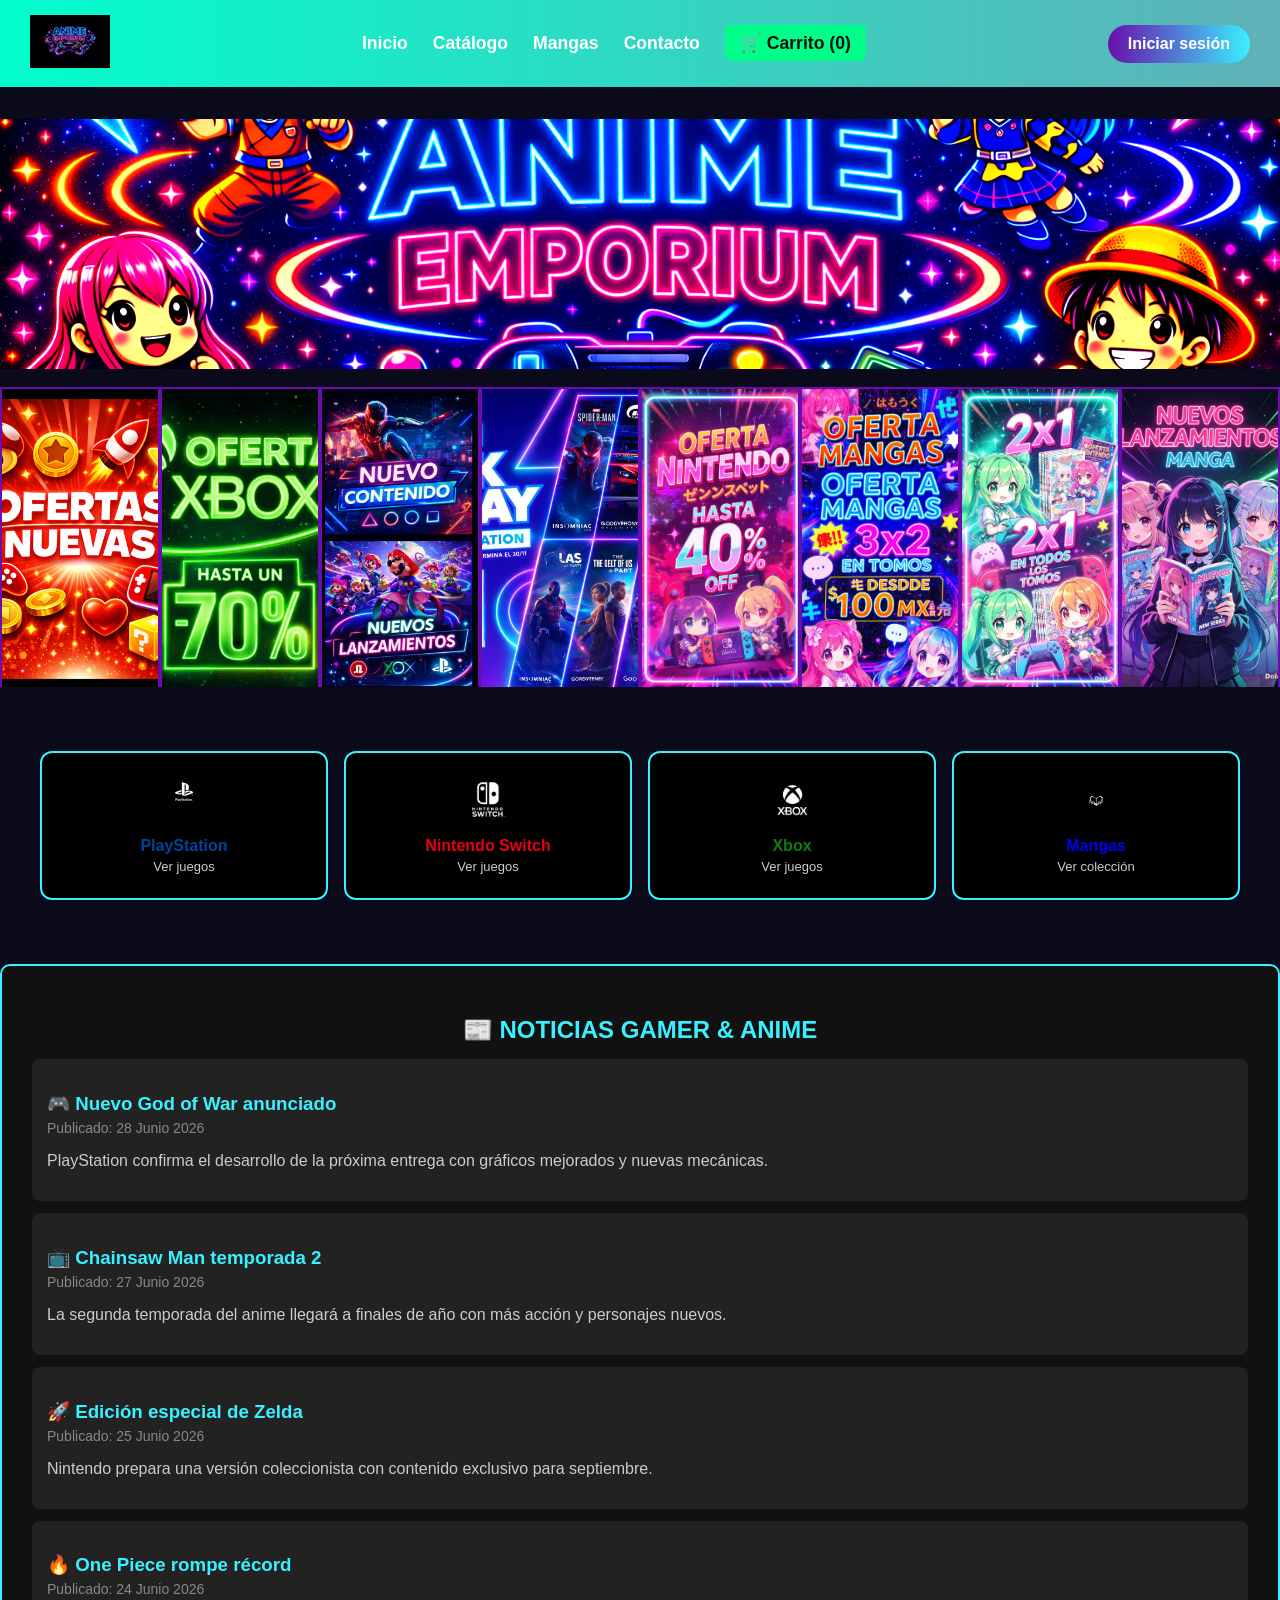
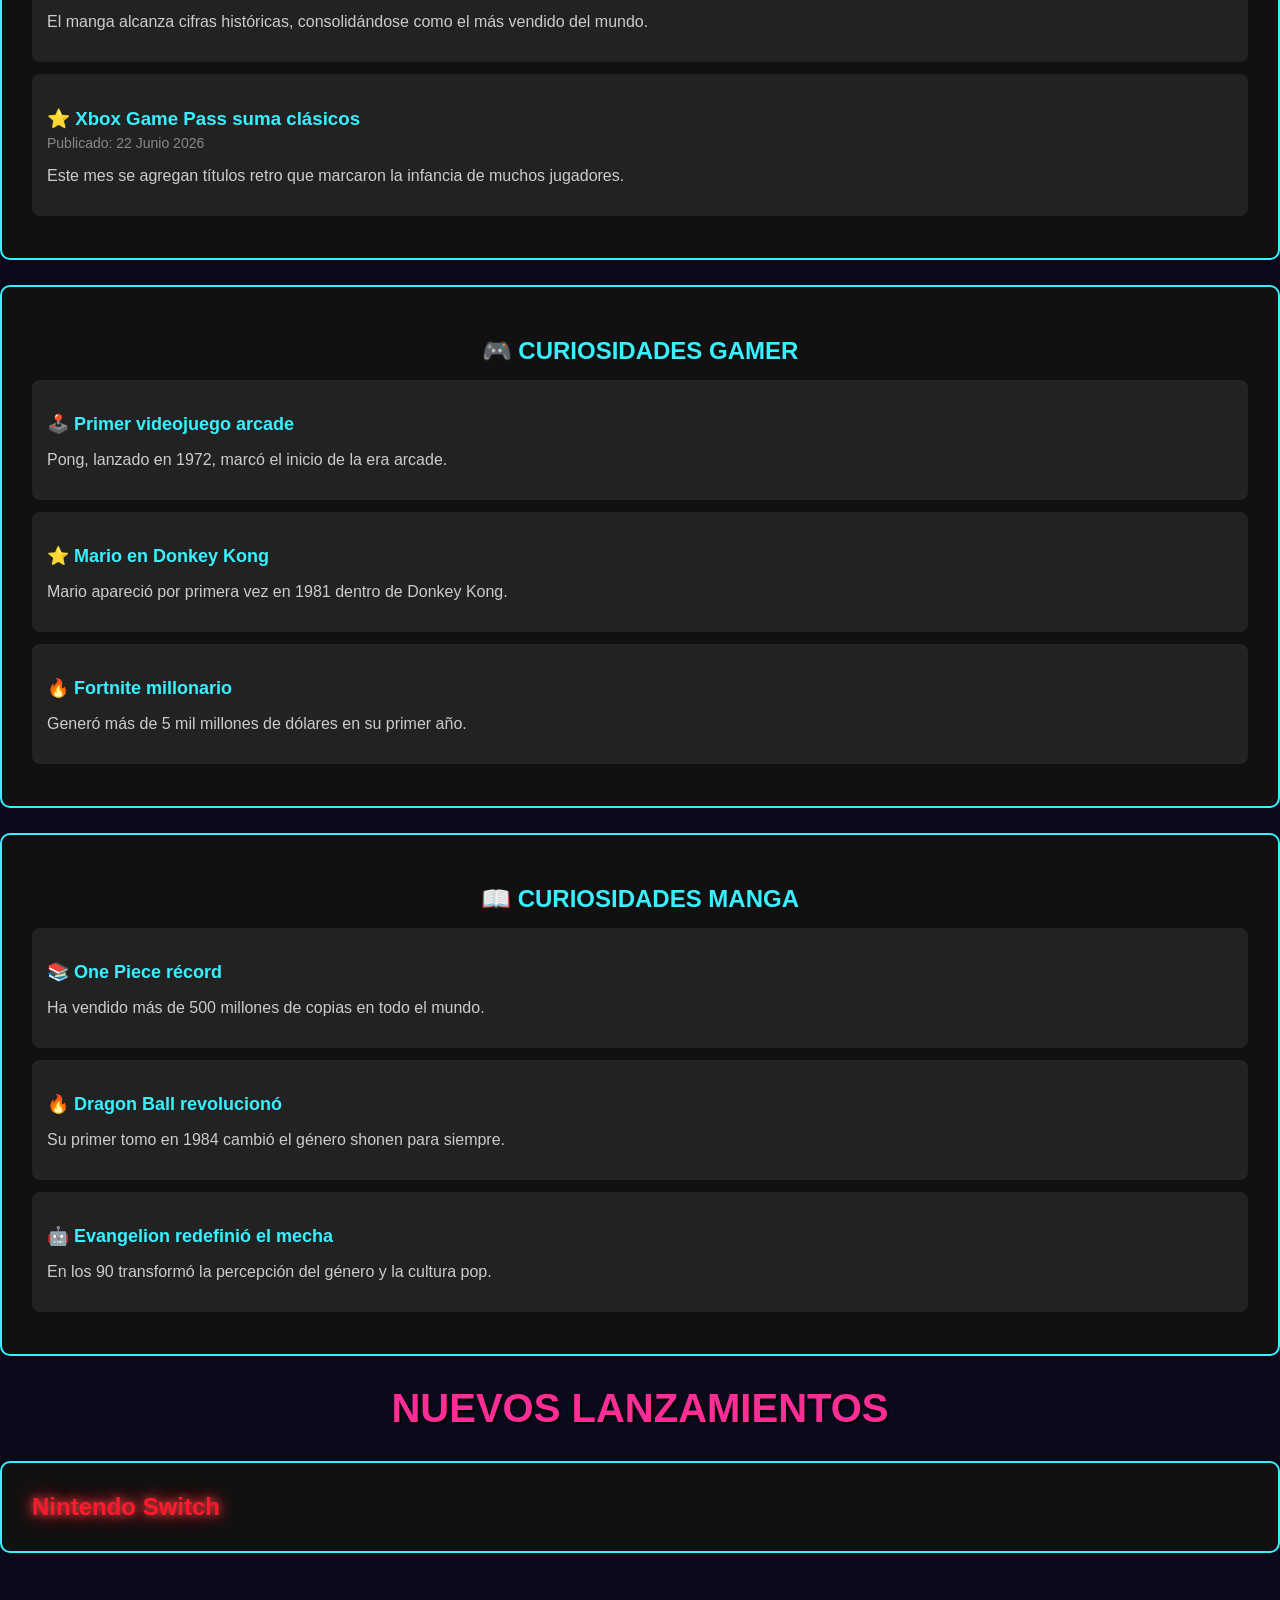
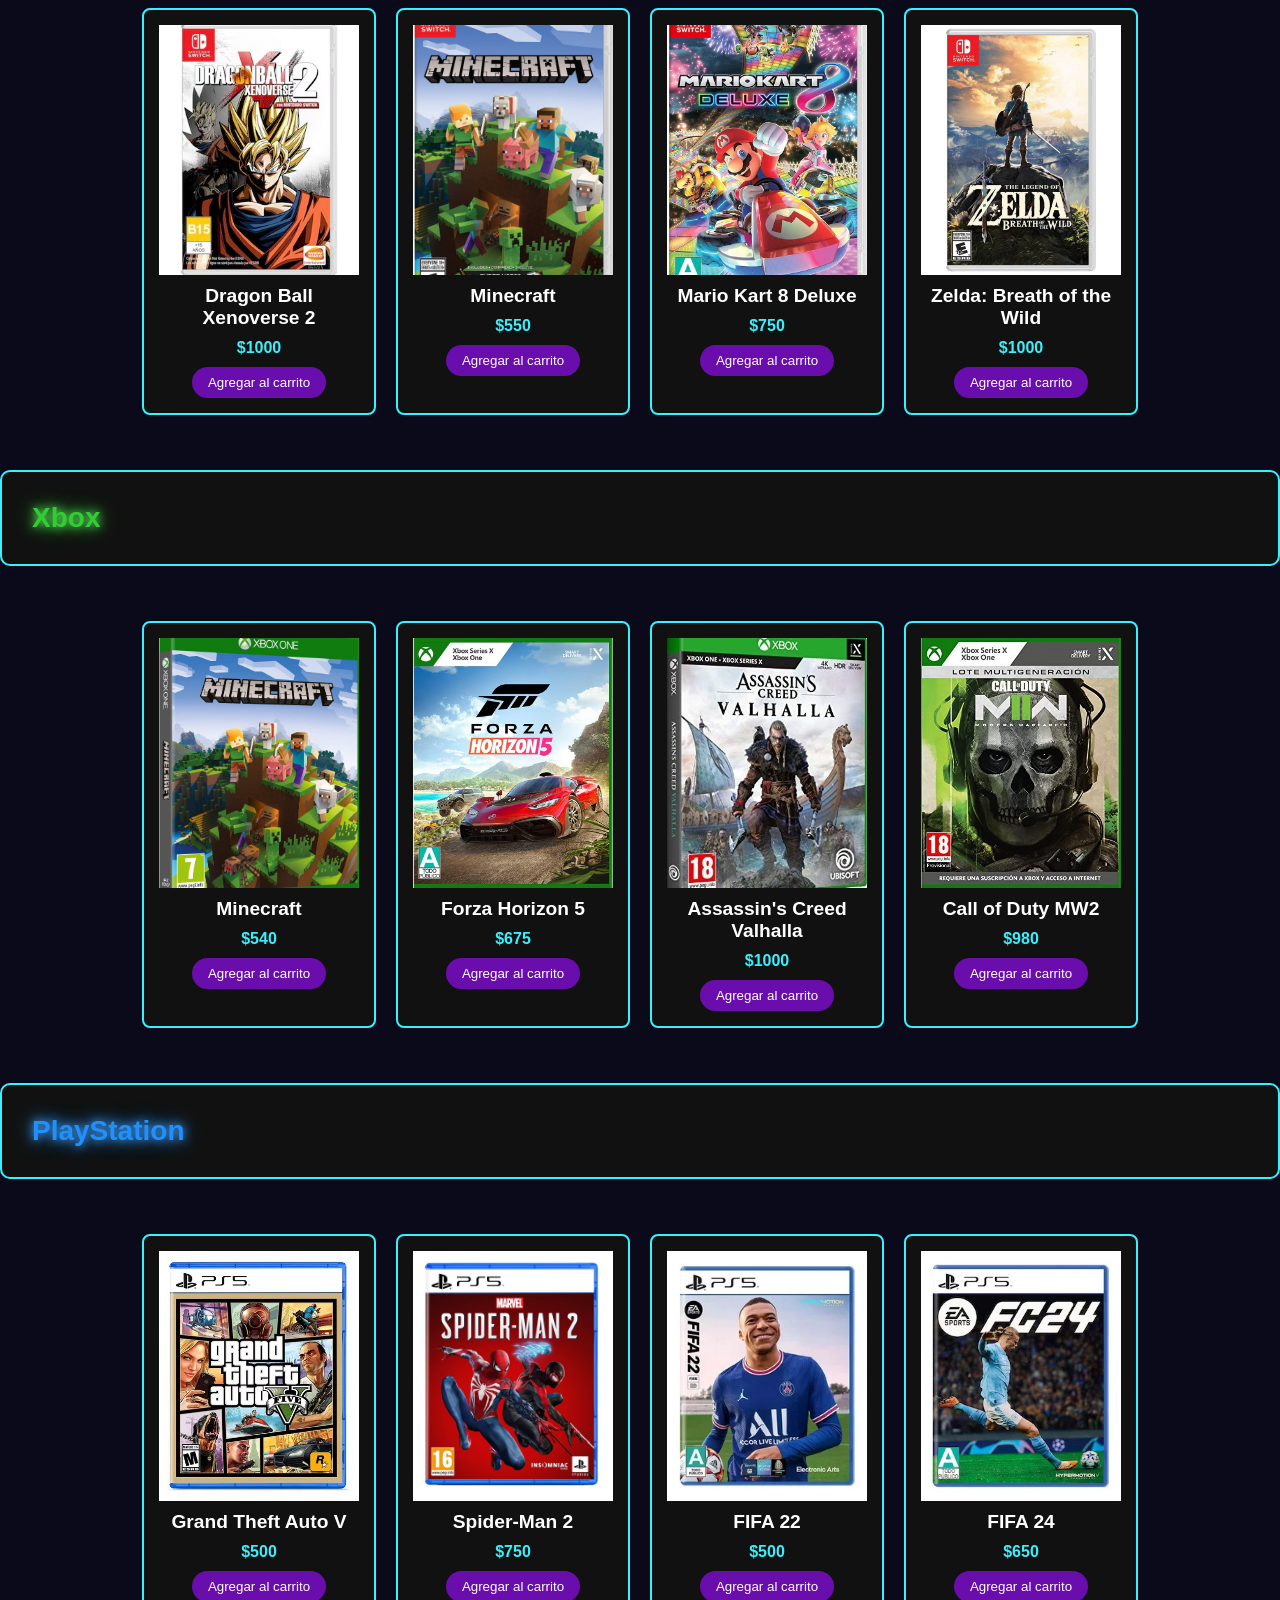
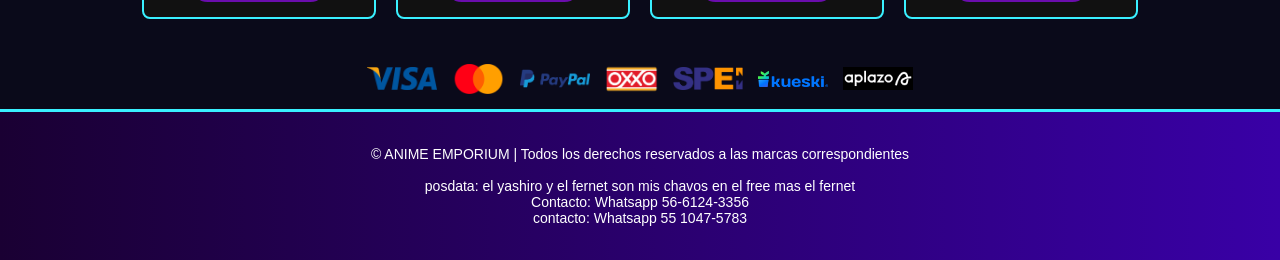
<file: index.html>
<!DOCTYPE html>
<html lang="es">
<head>
  <meta charset="UTF-8">
  <meta name="viewport" content="width=device-width, initial-scale=1.0">
  <LINK rel="icon" href="imagenes/logo.ico" type="image/x-icon">
  <title>Anime Emporium</title>
  <link rel="stylesheet" href="estilos.css">
</head>
<body>
 <nav class="navbar">
  <div class="logo">
      <a href="index.html">
        <img src="imagenes/logo.jpeg" alt="Anime Emporium Logo" class="logo-img">
      </a>
    </div>
  <ul class="nav-links">
    <li><a href="index.html">Inicio</a></li>
    <li><a href="catalogo.html">Catálogo</a></li>
    
    <li><a href="mangas.html">Mangas</a></li>
    <li><a href="contacto.html">Contacto</a></li>
    <li class="carrito">
  <a href="carrito.html">🛒 Carrito (<span id="contador-carrito">0</span>)</a>
</li>
  </ul>
  <a href="#" class="login-btn">Iniciar sesión</a>
</nav>
<!-- Modal de Login -->
<div id="loginModal" class="modal">
  <div class="modal-content">
    <span class="close">&times;</span>
    <h2>Iniciar sesión</h2>
    <form>
      <label for="usuario">Usuario</label>
      <input type="text" id="usuario" placeholder="Ingresa tu usuario">

      <label for="password">Contraseña</label>
      <input type="password" id="password" placeholder="Ingresa tu contraseña">

      <button type="submit">Entrar</button>
    </form>

    <p class="registro-link">
      ¿No tienes cuenta che jodido? <a href="#" id="crearCuenta">Crea una aquí en fa</a>
    </p>
  </div>
</div>

<!-- Modal de Registro -->
<div id="registroModal" class="modal">
  <div class="modal-content">
    <span class="close-reg">&times;</span>
    <h2>Crear cuenta</h2>
    <form>
      <label for="nombre">Nombre</label>
      <input type="text" id="nombre" placeholder="Tu nombre">

      <label for="correo">Correo</label>
      <input type="email" id="correo" placeholder="Tu correo">

      <label for="passwordReg">Contraseña</label>
      <input type="password" id="passwordReg" placeholder="Crea una contraseña">

      <button type="submit">Registrarme</button>
    </form>
  </div>
</div>

  <header>
    <h1 class="titulo"></h1>
  </header>

  <br>

  <section class="galeria">
    <img src="imagenes/oferta4.png" alt="Imagen 1">
    <img src="imagenes/oferta2.png" alt="Imagen 2">
    <img src="imagenes/oferta3.png" alt="Imagen 3">
    <img src="imagenes/oferta1.png" alt="Imagen 4">
    <img src="imagenes/oferta5.jfif" alt="Imagen 5">
    <img src="imagenes/oferta6.jpeg" alt="Imagen 6">
    <img src="imagenes/oferta7.jpeg" alt="Imagen 7">
    <img src="imagenes/oferta8.jpeg" alt="Imagen 8">
  </section>

  
  <div class="drunkers-categories">
    <a href="playstation.html" class="category-item item-ps">
      <div class="category-icon">
        <img src="imagenes/logo_playstation.png" alt="PlayStation" class="brand-logo">
      </div>
      <h3 class="category-title">PlayStation</h3>
      <span class="category-subtitle">Ver juegos</span>
    </a>

    <a href="nintendo.html" class="category-item item-nintendo">
      <div class="category-icon">
        <img src="imagenes/logo_switch.png" alt="Nintendo Switch" class="brand-logo">
      </div>
      <h3 class="category-title">Nintendo Switch</h3>
      <span class="category-subtitle">Ver juegos</span>
    </a>

    
    <a href="xbox.html" class="category-item item-xbox">
      <div class="category-icon">
        <img src="imagenes/logo_xbox.png" alt="Xbox" class="brand-logo">
      </div>
      <h3 class="category-title">Xbox</h3>
      <span class="category-subtitle">Ver juegos</span>
    </a>

    
    <a href="mangas.html" class="category-item item-manga">
      <div class="category-icon">
        <img src="imagenes/logo_mangas.jpeg" alt="Mangas" class="brand-logo">
      </div>
      <h3 class="category-title">Mangas</h3>
      <span class="category-subtitle">Ver colección</span>
    </a>
  </div>
<section id="noticias" class="seccion">
  <h2>📰 Noticias Gamer & Anime</h2>

  <article class="noticia">
    <h3>🎮 Nuevo God of War anunciado</h3>
    <span class="fecha">Publicado: 28 Junio 2026</span>
    <p>PlayStation confirma el desarrollo de la próxima entrega con gráficos mejorados y nuevas mecánicas.</p>
  </article>

  <article class="noticia">
    <h3>📺 Chainsaw Man temporada 2</h3>
    <span class="fecha">Publicado: 27 Junio 2026</span>
    <p>La segunda temporada del anime llegará a finales de año con más acción y personajes nuevos.</p>
  </article>

  <article class="noticia">
    <h3>🚀 Edición especial de Zelda</h3>
    <span class="fecha">Publicado: 25 Junio 2026</span>
    <p>Nintendo prepara una versión coleccionista con contenido exclusivo para septiembre.</p>
  </article>

  <article class="noticia">
    <h3>🔥 One Piece rompe récord</h3>
    <span class="fecha">Publicado: 24 Junio 2026</span>
    <p>El manga alcanza cifras históricas, consolidándose como el más vendido del mundo.</p>
  </article>

  <article class="noticia">
    <h3>⭐ Xbox Game Pass suma clásicos</h3>
    <span class="fecha">Publicado: 22 Junio 2026</span>
    <p>Este mes se agregan títulos retro que marcaron la infancia de muchos jugadores.</p>
  </article>
</section>
<section id="curiosidades-gamer" class="seccion">
  <h2>🎮 Curiosidades Gamer</h2>

  <div class="curiosidad">
    <h3>🕹️ Primer videojuego arcade</h3>
    <p>Pong, lanzado en 1972, marcó el inicio de la era arcade.</p>
  </div>

  <div class="curiosidad">
    <h3>⭐ Mario en Donkey Kong</h3>
    <p>Mario apareció por primera vez en 1981 dentro de Donkey Kong.</p>
  </div>

  <div class="curiosidad">
    <h3>🔥 Fortnite millonario</h3>
    <p>Generó más de 5 mil millones de dólares en su primer año.</p>
  </div>
</section>

<section id="curiosidades-manga" class="seccion">
  <h2>📖 Curiosidades Manga</h2>

  <div class="curiosidad">
    <h3>📚 One Piece récord</h3>
    <p>Ha vendido más de 500 millones de copias en todo el mundo.</p>
  </div>

  <div class="curiosidad">
    <h3>🔥 Dragon Ball revolucionó</h3>
    <p>Su primer tomo en 1984 cambió el género shonen para siempre.</p>
  </div>

  <div class="curiosidad">
    <h3>🤖 Evangelion redefinió el mecha</h3>
    <p>En los 90 transformó la percepción del género y la cultura pop.</p>
  </div>
</section>

  <h1 class="animado">NUEVOS LANZAMIENTOS</h1>
  <section>
  <h2 class="seccion marca-nintendo">Nintendo Switch</h2>
  <div class="catalogo">
    <div class="producto">
      <img src="imagenes/goku.jpeg" alt="Dragon Ball">
      <h3>Dragon Ball Xenoverse 2</h3>
      <p class="precio">$1000</p>
      <button class="btn-carrito">Agregar al carrito</button>
    </div>
    <div class="producto">
      <img src="imagenes/maicra.jpeg" alt="Minecraft">
      <h3>Minecraft</h3>
      <p class="precio">$550</p>
      <button class="btn-carrito">Agregar al carrito</button>
    </div>
    <div class="producto">
      <img src="imagenes/mario kart.jpeg" alt="Mario Kart">
      <h3>Mario Kart 8 Deluxe</h3>
      <p class="precio">$750</p>
      <button class="btn-carrito">Agregar al carrito</button>
    </div>
    <div class="producto">
      <img src="imagenes/zelda.jpeg" alt="Zelda">
      <h3>Zelda: Breath of the Wild</h3>
      <p class="precio">$1000</p>
      <button class="btn-carrito">Agregar al carrito</button>
    </div>
  </div>
</section>
  <section>
  <h2 class="seccion marca-xbox">Xbox</h2>
  <div class="catalogo">
    <div class="producto">
      <img src="imagenes/minecraft.jpg" alt="Minecraft Xbox">
      <h3>Minecraft</h3>
      <p class="precio">$540</p>
      <button class="btn-carrito">Agregar al carrito</button>
    </div>
    <div class="producto">
      <img src="imagenes/forza.jpeg" alt="Forza Horizon">
      <h3>Forza Horizon 5</h3>
      <p class="precio">$675</p>
      <button class="btn-carrito">Agregar al carrito</button>
    </div>
    <div class="producto">
      <img src="imagenes/assasins.jpeg" alt="Assassin's Creed">
      <h3>Assassin's Creed Valhalla</h3>
      <p class="precio">$1000</p>
      <button class="btn-carrito">Agregar al carrito</button>
    </div>
    <div class="producto">
      <img src="imagenes/call.jpeg" alt="Call of Duty">
      <h3>Call of Duty MW2</h3>
      <p class="precio">$980</p>
      <button class="btn-carrito">Agregar al carrito</button>
    </div>
  </div>
</section>
  <section>
  <h2 class="seccion marca-playstation">PlayStation</h2>
  <div class="catalogo">
    <div class="producto">
      <img src="imagenes/gta.jpeg" alt="GTA V">
      <h3>Grand Theft Auto V</h3>
      <p class="precio">$500</p>
      <button class="btn-carrito">Agregar al carrito</button>
    </div>
    <div class="producto">
      <img src="imagenes/spiderman.jpeg" alt="Spiderman">
      <h3>Spider-Man 2</h3>
      <p class="precio">$750</p>
      <button class="btn-carrito">Agregar al carrito</button>
    </div>
    <div class="producto">
      <img src="imagenes/fifa1.jpeg" alt="FIFA 22">
      <h3>FIFA 22</h3>
      <p class="precio">$500</p>
      <button class="btn-carrito">Agregar al carrito</button>
    </div>
    <div class="producto">
      <img src="imagenes/fifa2.jpeg" alt="FIFA 24">
      <h3>FIFA 24</h3>
      <p class="precio">$650</p>
      <button class="btn-carrito">Agregar al carrito</button>
    </div>
  </div>
</section>
<div class="contenedor-pagos">
  <div class="logos-pago">
    <img src="imagenes/visa.png" alt="Visa">
    <img src="imagenes/mastercard.png" alt="Mastercard">
    <img src="imagenes/paypal.png" alt="PayPal">
    <img src="imagenes/oxxo.png" alt="OXXO">
    <img src="imagenes/spei.png" alt="SPEI">
    <img src="imagenes/kueski.png" alt="Kueski">
    <img src="imagenes/aplazo.png" alt="Aplazo">
  </div>
</div>
  <footer class="footer">
    <p>© ANIME EMPORIUM | Todos los derechos reservados a las marcas correspondientes<br><br>
      posdata: el yashiro y el fernet son mis chavos en el free mas el fernet<br>
    Contacto: Whatsapp 56-6124-3356 <br>
  contacto: Whatsapp 55 1047-5783</Wbr></Wbr></p>
  </footer>
  <script src="script.js"></script>
</body>
</html>
</file>
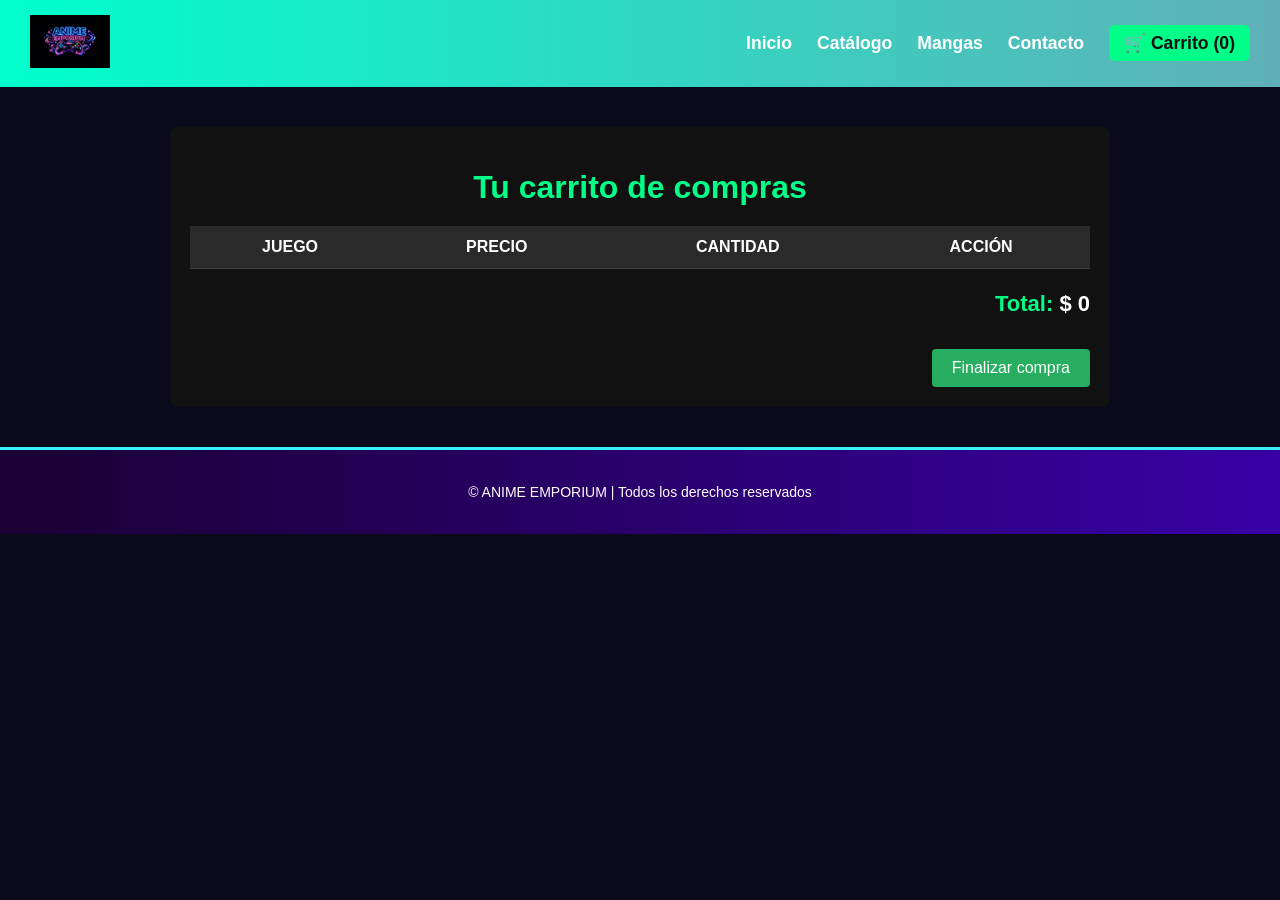
<file: carrito.html>
<!DOCTYPE html>
<html lang="es">
<head>
  <meta charset="UTF-8">
  <title>Anime Emporium - Carrito</title>
  <link rel="stylesheet" href="estilos.css">
  <LINK rel="icon" href="imagenes/logo.ico" type="image/x-icon">
</head>
<body>
    <nav class="navbar">
  <div class="logo">
    <a href="index.html">
      <img src="imagenes/logo.jpeg" alt="Anime Emporium Logo" class="logo-img">
    </a>
  </div>
  <ul class="nav-links">
    <li><a href="index.html">Inicio</a></li>
    <li><a href="catalogo.html">Catálogo</a></li>
    
    <li><a href="mangas.html">Mangas</a></li>
    <li><a href="contacto.html">Contacto</a></li>
    <li class="carrito">
      <a href="carrito.html">🛒 Carrito (<span id="contador-carrito">0</span>)</a>
    </li>
  </ul>
</nav>
 
  <main class="ventana">
    <h1 class="seccion-carrito">Tu carrito de compras</h1>
    <table class="tabla-carrito">
      <thead>
        <tr>
          <th>Juego</th>
          <th>Precio</th>
          <th>Cantidad</th>
          <th>Acción</th>
        </tr>
      </thead>
      <tbody id="lista-carrito">
      </tbody>
    </table>

    <div class="total-carrito">
      <h3>
  <span class="texto-total">Total:</span> 
  <span class="simbolo-pesos">$</span>
  <span id="total">0</span>
      </h3>
      <button class="btn-finalizar">Finalizar compra</button>
    </div>
  </main>

  <footer class="footer">
    <p>© ANIME EMPORIUM | Todos los derechos reservados</p>
  </footer>

  <script src="script.js" defer></script>
</body>
</html>
</file>
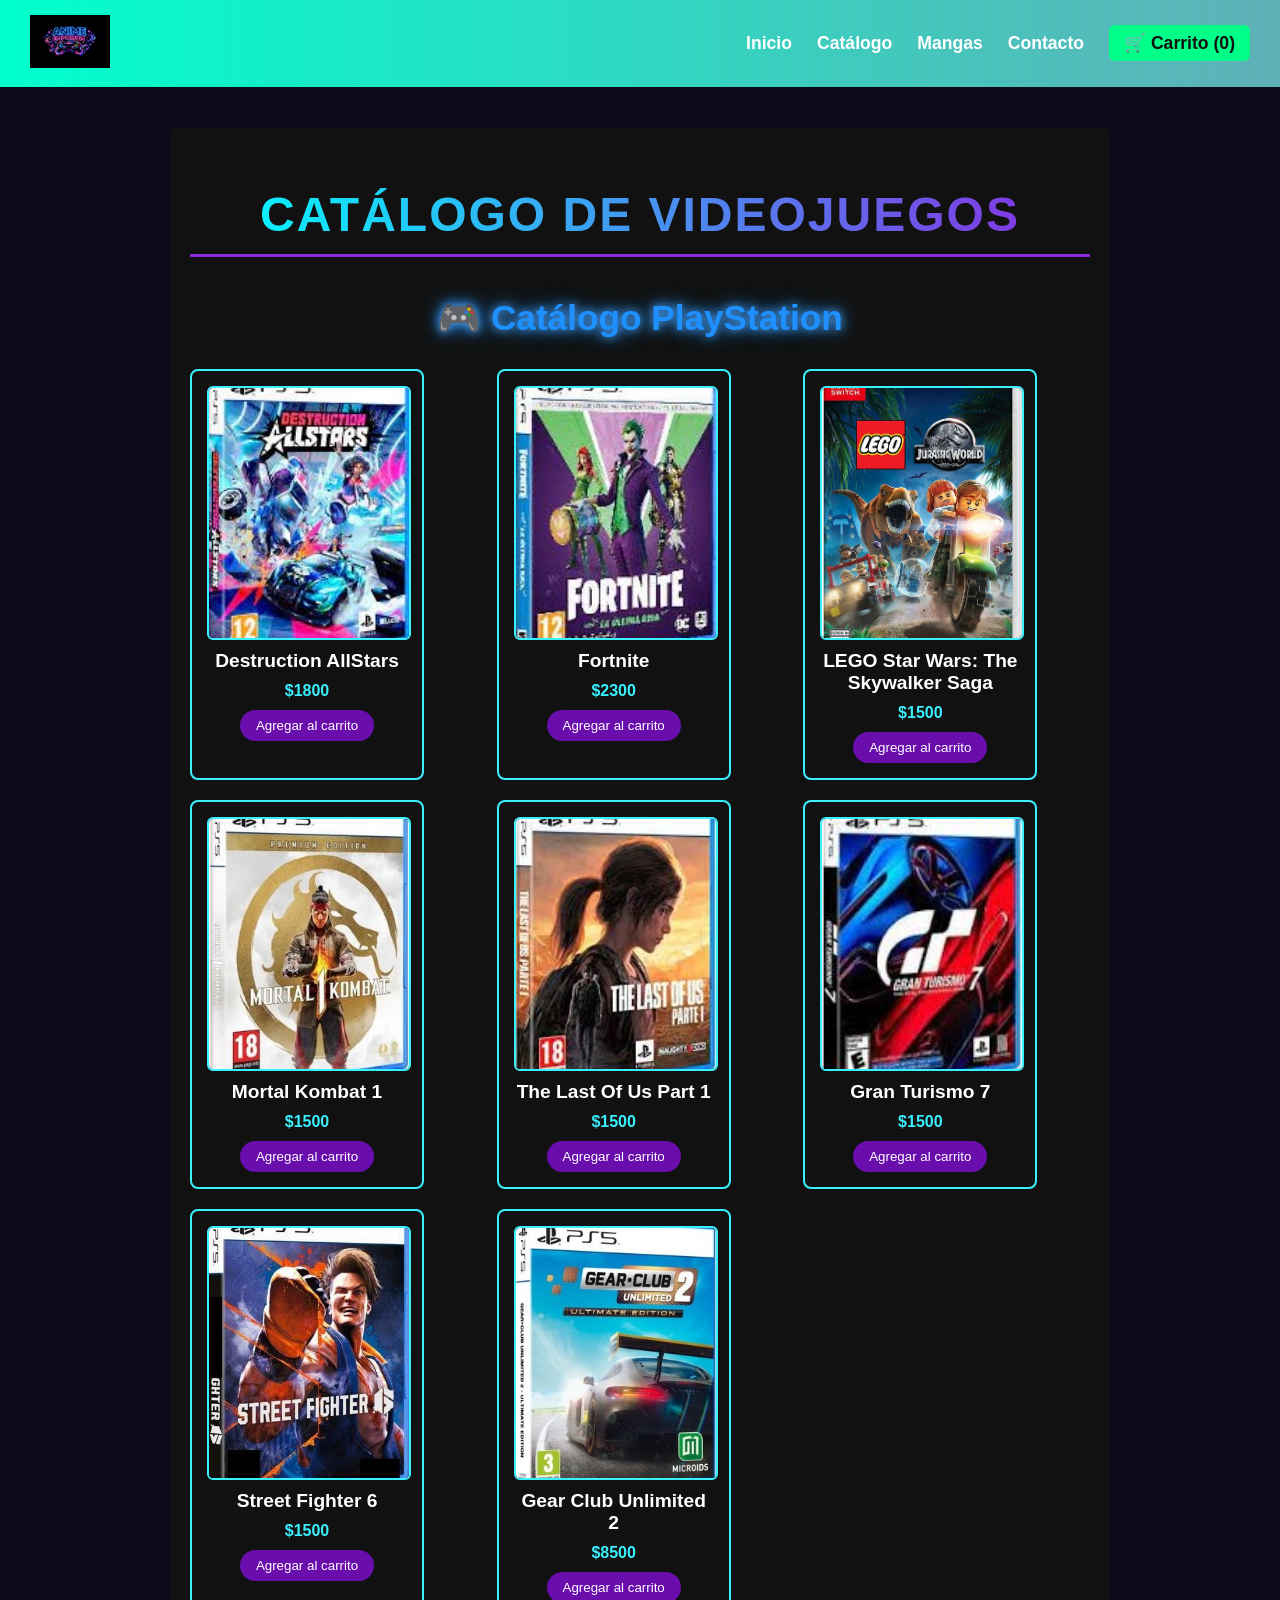
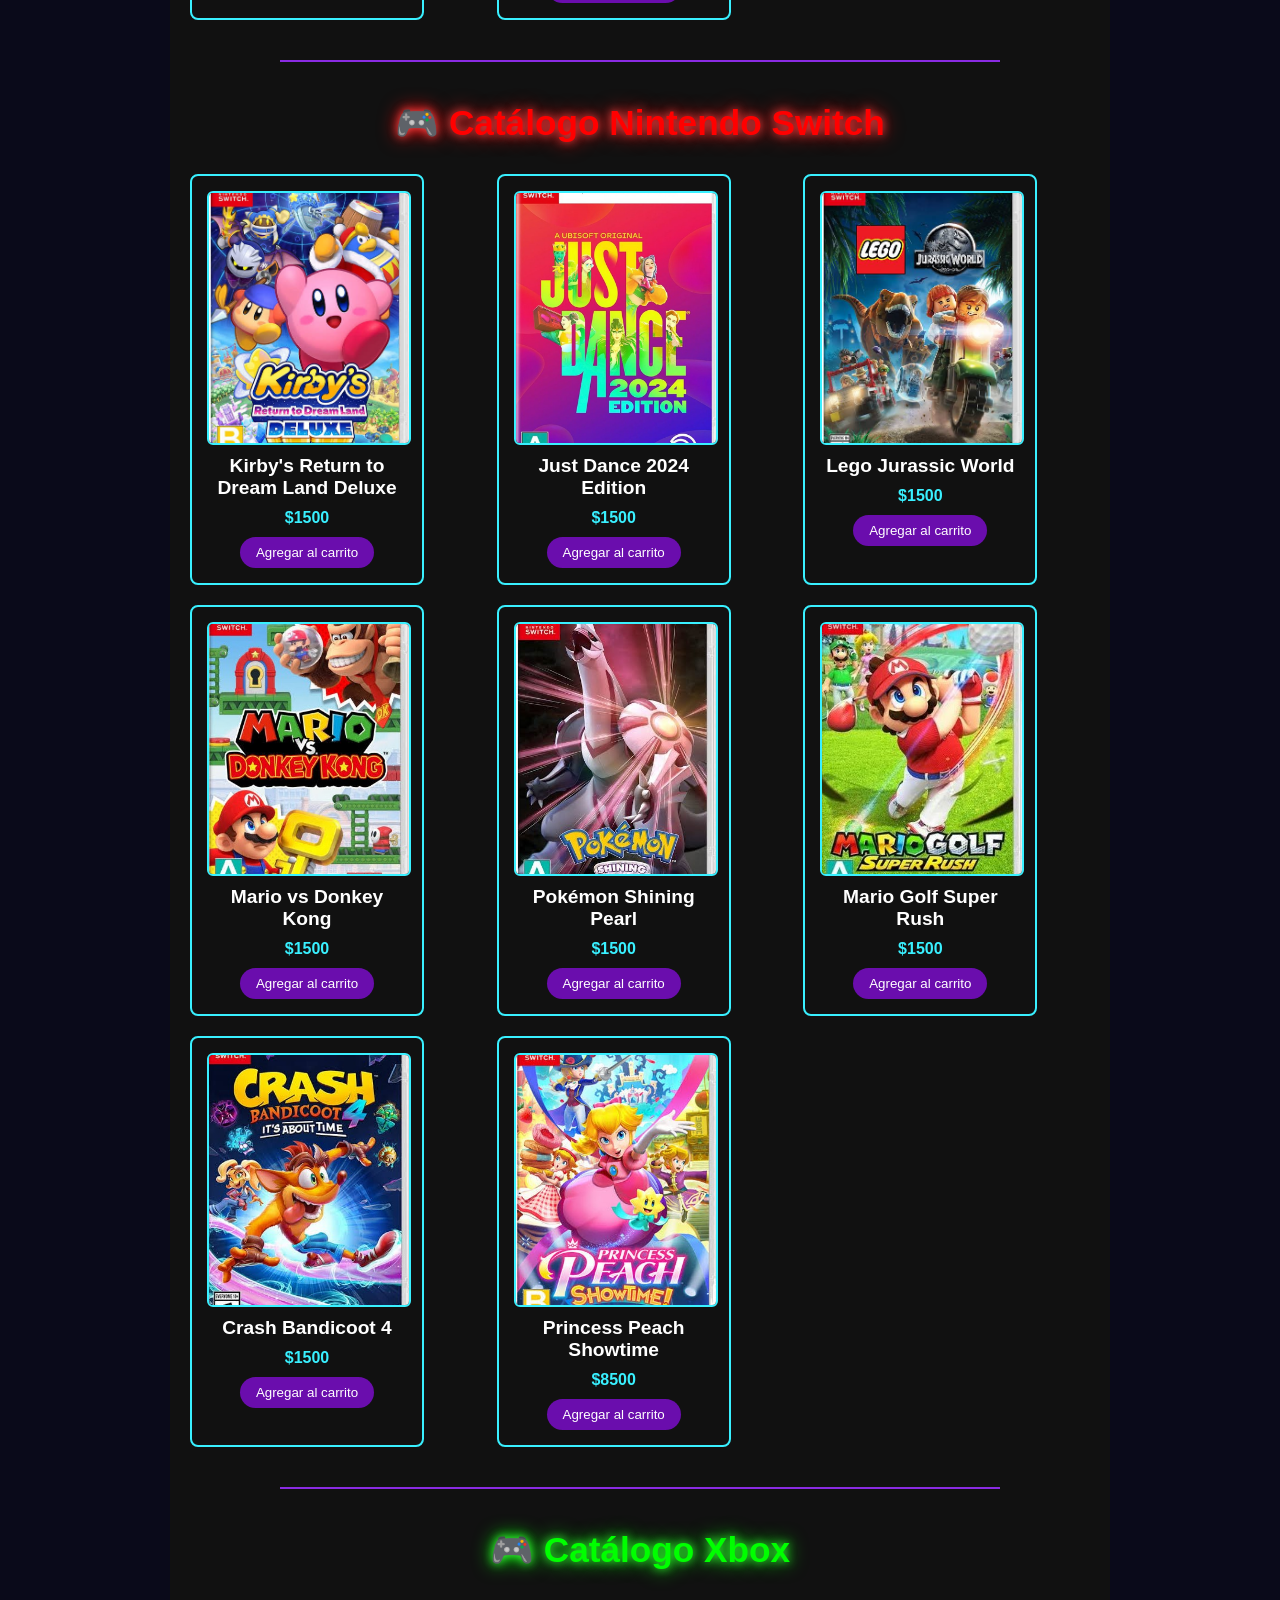
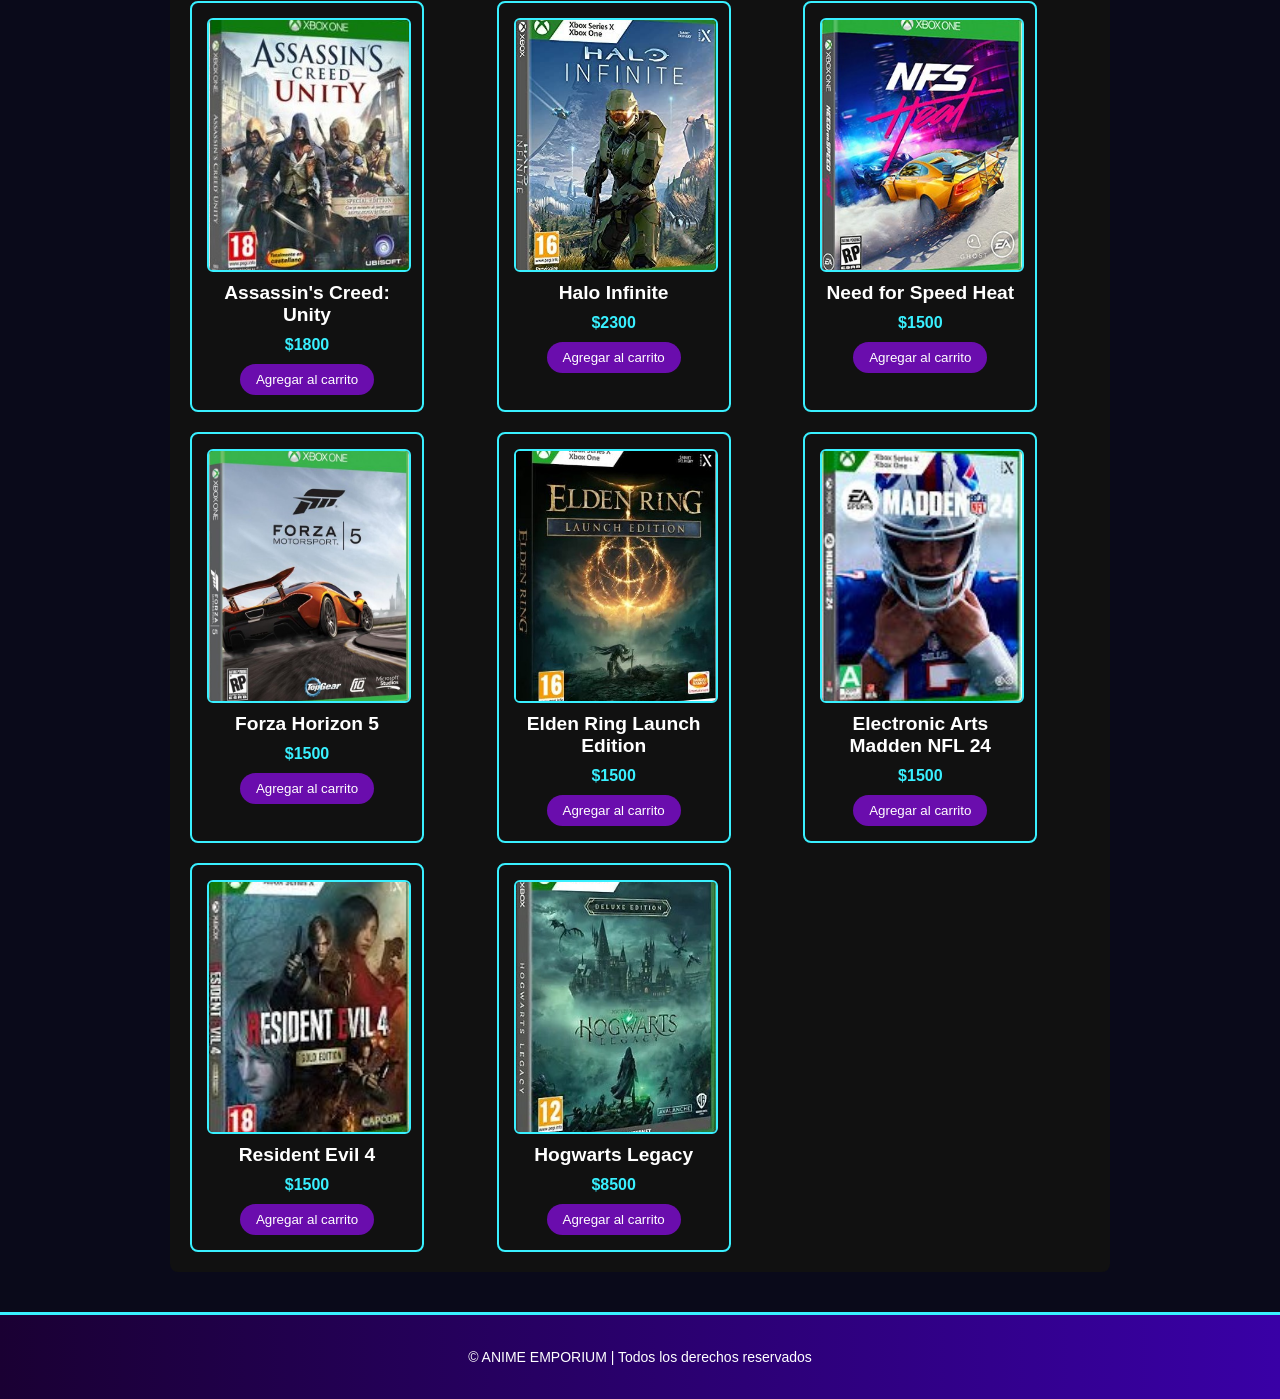
<file: catalogo.html>
<!DOCTYPE html>
<html lang="es">
<head>
  <meta charset="UTF-8">
  <title>Anime Emporium - Catálogo</title>
  <link rel="stylesheet" href="estilos.css">
  <link rel="icon" href="imagenes/logo.jpeg">
</head>
<body>
  <nav class="navbar">
    <div class="logo">
      <a href="index.html">
        <img src="imagenes/logo.jpeg" alt="Anime Emporium Logo" class="logo-img">
      </a>
    </div>
    <ul class="nav-links">
      <li><a href="index.html">Inicio</a></li>
      <li><a href="catalogo.html">Catálogo</a></li>
      
      <li><a href="mangas.html">Mangas</a></li>
      <li><a href="contacto.html">Contacto</a></li>
      <li class="carrito">
        <a href="carrito.html">🛒 Carrito (<span id="contador-carrito">0</span>)</a>
      </li>
    </ul>
  </nav>

  <main class="ventana">
    <h1 class="titulo-catalogo">Catálogo de Videojuegos</h1>
    

    <section class="catalogo-play">
  <h2 class="titulo-playstation">🎮 Catálogo PlayStation</h2>
  <div class="productos">
    <div class="producto">
      <img src="imagenes/alls.jpg" alt="Destruction AllStars" class="producto-img">
      <h3>Destruction AllStars</h3>
      <p class="precio">$1800</p>
      <button class="btn-carrito">Agregar al carrito</button>
    </div>
    <div class="producto">
      <img src="imagenes/fornite.jpg" alt="Fortnite" class="producto-img">
      <h3>Fortnite</h3>
      <p class="precio">$2300</p>
      <button class="btn-carrito">Agregar al carrito</button>
    </div>
    <div class="producto">
      <img src="imagenes/lego.jpeg" alt="LEGO Star Wars" class="producto-img">
      <h3>LEGO Star Wars: The Skywalker Saga</h3>
      <p class="precio">$1500</p>
      <button class="btn-carrito">Agregar al carrito</button>
    </div>
    <div class="producto">
      <img src="imagenes/mortal.jpg" alt="Mortal Kombat 1" class="producto-img">
      <h3>Mortal Kombat 1</h3>
      <p class="precio">$1500</p>
      <button class="btn-carrito">Agregar al carrito</button>
    </div>
    <div class="producto">
      <img src="imagenes/thelast1.jpg" alt="The Last Of Us Part 1" class="producto-img">
      <h3>The Last Of Us Part 1</h3>
      <p class="precio">$1500</p>
      <button class="btn-carrito">Agregar al carrito</button>
    </div>
    <div class="producto">
      <img src="imagenes/gt.jpg" alt="Gran Turismo 7" class="producto-img">
      <h3>Gran Turismo 7</h3>
      <p class="precio">$1500</p>
      <button class="btn-carrito">Agregar al carrito</button>
    </div>
    <div class="producto">
      <img src="imagenes/street.jpg" alt="Street Fighter 6" class="producto-img">
      <h3>Street Fighter 6</h3>
      <p class="precio">$1500</p>
      <button class="btn-carrito">Agregar al carrito</button>
    </div>
    <div class="producto">
      <img src="imagenes/gear.jpg" alt="Gear Club Unlimited 2" class="producto-img">
      <h3>Gear Club Unlimited 2</h3>
      <p class="precio">$8500</p>
      <button class="btn-carrito">Agregar al carrito</button>
    </div>
  </div>
</section>


    <hr class="separador">

    <section class="catalogo-nintendo">
  <h2 class="titulo-nintendo">🎮 Catálogo Nintendo Switch</h2>
  <div class="productos">
    <div class="producto">
      <img src="imagenes/kirbi.jpeg" alt="Kirby's Return to Dream Land Deluxe" class="producto-img">
      <h3>Kirby's Return to Dream Land Deluxe</h3>
      <p class="precio">$1500</p>
      <button class="btn-carrito">Agregar al carrito</button>
    </div>
    <div class="producto">
      <img src="imagenes/justdance.jpeg" alt="Just Dance 2024 Edition" class="producto-img">
      <h3>Just Dance 2024 Edition</h3>
      <p class="precio">$1500</p>
      <button class="btn-carrito">Agregar al carrito</button>
    </div>
    <div class="producto">
      <img src="imagenes/lego.jpeg" alt="Lego Jurassic World" class="producto-img">
      <h3>Lego Jurassic World</h3>
      <p class="precio">$1500</p>
      <button class="btn-carrito">Agregar al carrito</button>
    </div>
    <div class="producto">
      <img src="imagenes/mariodonki.jpeg" alt="Mario vs Donkey Kong" class="producto-img">
      <h3>Mario vs Donkey Kong</h3>
      <p class="precio">$1500</p>
      <button class="btn-carrito">Agregar al carrito</button>
    </div>
    <div class="producto">
      <img src="imagenes/pokemon.jpeg" alt="Pokémon Shining Pearl" class="producto-img">
      <h3>Pokémon Shining Pearl</h3>
      <p class="precio">$1500</p>
      <button class="btn-carrito">Agregar al carrito</button>
    </div>
    <div class="producto">
      <img src="imagenes/mariogolf.jpeg" alt="Mario Golf Super Rush" class="producto-img">
      <h3>Mario Golf Super Rush</h3>
      <p class="precio">$1500</p>
      <button class="btn-carrito">Agregar al carrito</button>
    </div>
    <div class="producto">
      <img src="imagenes/crash.jpeg" alt="Crash Bandicoot 4" class="producto-img">
      <h3>Crash Bandicoot 4</h3>
      <p class="precio">$1500</p>
      <button class="btn-carrito">Agregar al carrito</button>
    </div>
    <div class="producto">
      <img src="imagenes/peach.jpeg" alt="Princess Peach Showtime" class="producto-img">
      <h3>Princess Peach Showtime</h3>
      <p class="precio">$8500</p>
      <button class="btn-carrito">Agregar al carrito</button>
    </div>
  </div>
</section>


    <hr class="separador">

    <section class="catalogo-xbox">
  <h2 class="titulo-xbox">🎮 Catálogo Xbox</h2>
  <div class="productos">
    <div class="producto">
      <img src="imagenes/assassins.jpg" alt="Assassin's Creed Unity" class="producto-img">
      <h3>Assassin's Creed: Unity</h3>
      <p class="precio">$1800</p>
      <button class="btn-carrito">Agregar al carrito</button>
    </div>
    <div class="producto">
      <img src="imagenes/halo.jpg" alt="Halo Infinite" class="producto-img">
      <h3>Halo Infinite</h3>
      <p class="precio">$2300</p>
      <button class="btn-carrito">Agregar al carrito</button>
    </div>
    <div class="producto">
      <img src="imagenes/nfs.jpg" alt="Need for Speed Heat" class="producto-img">
      <h3>Need for Speed Heat</h3>
      <p class="precio">$1500</p>
      <button class="btn-carrito">Agregar al carrito</button>
    </div>
    <div class="producto">
      <img src="imagenes/forza 5.jpg" alt="Forza Horizon 5" class="producto-img">
      <h3>Forza Horizon 5</h3>
      <p class="precio">$1500</p>
      <button class="btn-carrito">Agregar al carrito</button>
    </div>
    <div class="producto">
      <img src="imagenes/elden.jpg" alt="Elden Ring Launch Edition" class="producto-img">
      <h3>Elden Ring Launch Edition</h3>
      <p class="precio">$1500</p>
      <button class="btn-carrito">Agregar al carrito</button>
    </div>
    <div class="producto">
      <img src="imagenes/madden.jpeg" alt="Madden NFL 24" class="producto-img">
      <h3>Electronic Arts Madden NFL 24</h3>
      <p class="precio">$1500</p>
      <button class="btn-carrito">Agregar al carrito</button>
    </div>
    <div class="producto">
      <img src="imagenes/resident.jpeg" alt="Resident Evil 4" class="producto-img">
      <h3>Resident Evil 4</h3>
      <p class="precio">$1500</p>
      <button class="btn-carrito">Agregar al carrito</button>
    </div>
    <div class="producto">
      <img src="imagenes/howards.jpg" alt="Hogwarts Legacy" class="producto-img">
      <h3>Hogwarts Legacy</h3>
      <p class="precio">$8500</p>
      <button class="btn-carrito">Agregar al carrito</button>
    </div>
  </div>
</section>

  </main>

  <footer class="footer">
    <p>© ANIME EMPORIUM | Todos los derechos reservados</p>
  </footer>

  <script src="script.js" defer></script>
</body>
</html>
</file>
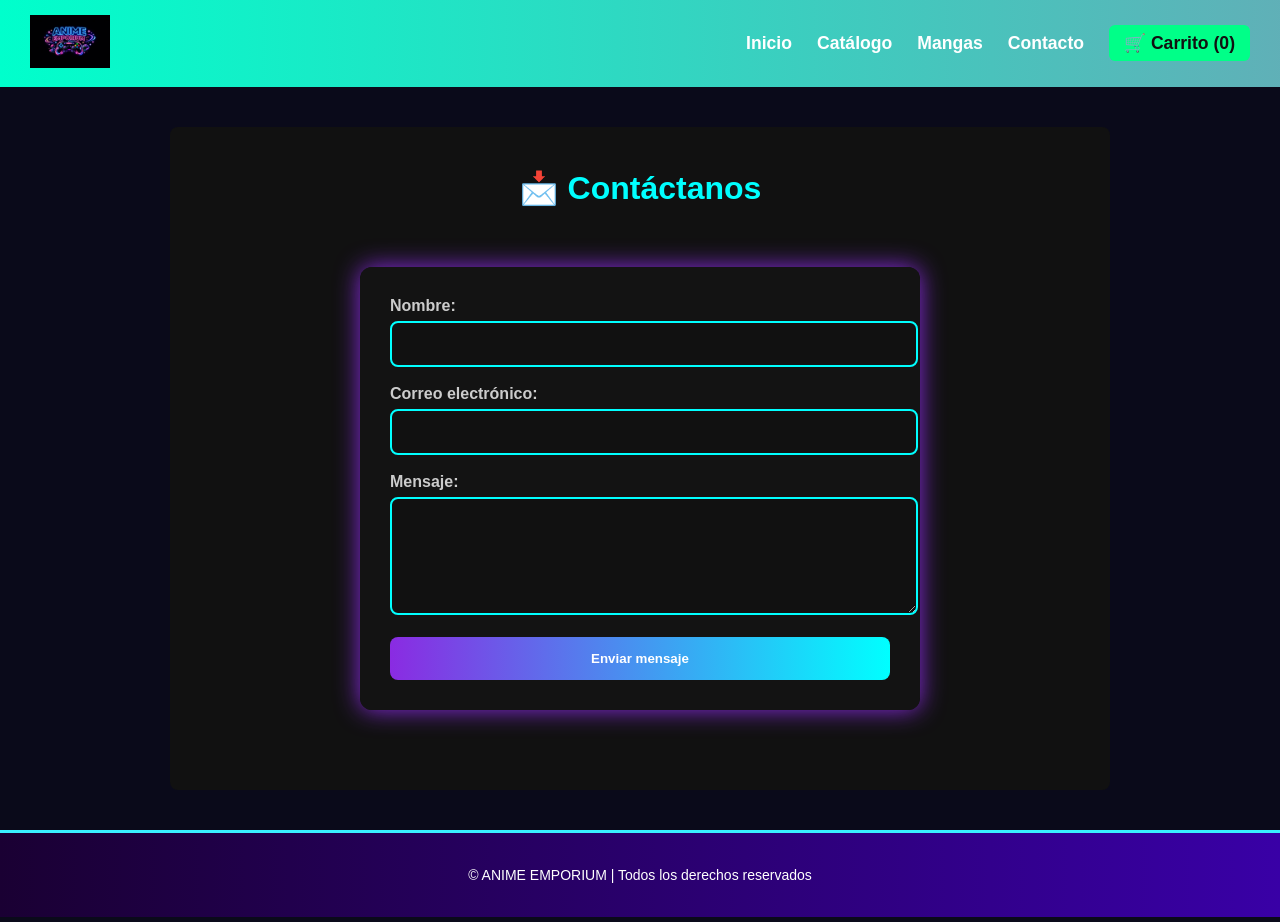
<file: contacto.html>
<!DOCTYPE html>
<html lang="es">
<head>
  <meta charset="UTF-8">
  <title>Anime Emporium - Contacto</title>
  <link rel="stylesheet" href="estilos.css">
  <link rel="icon" href="imagenes/logo.jpeg">
</head>
<body>
  <nav class="navbar">
    <div class="logo">
      <a href="index.html">
        <img src="imagenes/logo.jpeg" alt="Anime Emporium Logo" class="logo-img">
      </a>
    </div>
    <ul class="nav-links">
      <li><a href="index.html">Inicio</a></li>
      <li><a href="catalogo.html">Catálogo</a></li>
      <li><a href="mangas.html">Mangas</a></li>
      <li><a href="contacto.html" class="active">Contacto</a></li>
      <li class="carrito">
        <a href="carrito.html">🛒 Carrito (<span id="contador-carrito">0</span>)</a>
      </li>
    </ul>
  </nav>

  <main class="ventana">
    <h1 class="titulo-contacto">📩 Contáctanos</h1>
    <section class="formulario-contacto">
      <form action="#" method="post">
        <label for="nombre">Nombre:</label>
        <input type="text" id="nombre" name="nombre" required>

        <label for="correo">Correo electrónico:</label>
        <input type="email" id="correo" name="correo" required>

        <label for="mensaje">Mensaje:</label>
        <textarea id="mensaje" name="mensaje" rows="5" required></textarea>

        <button type="submit" class="btn-carrito">Enviar mensaje</button>
      </form>
    </section>
  </main>

  <footer class="footer">
    <p>© ANIME EMPORIUM | Todos los derechos reservados</p>
  </footer>

  <script src="script.js" defer></script>
</body>
</html>
</file>
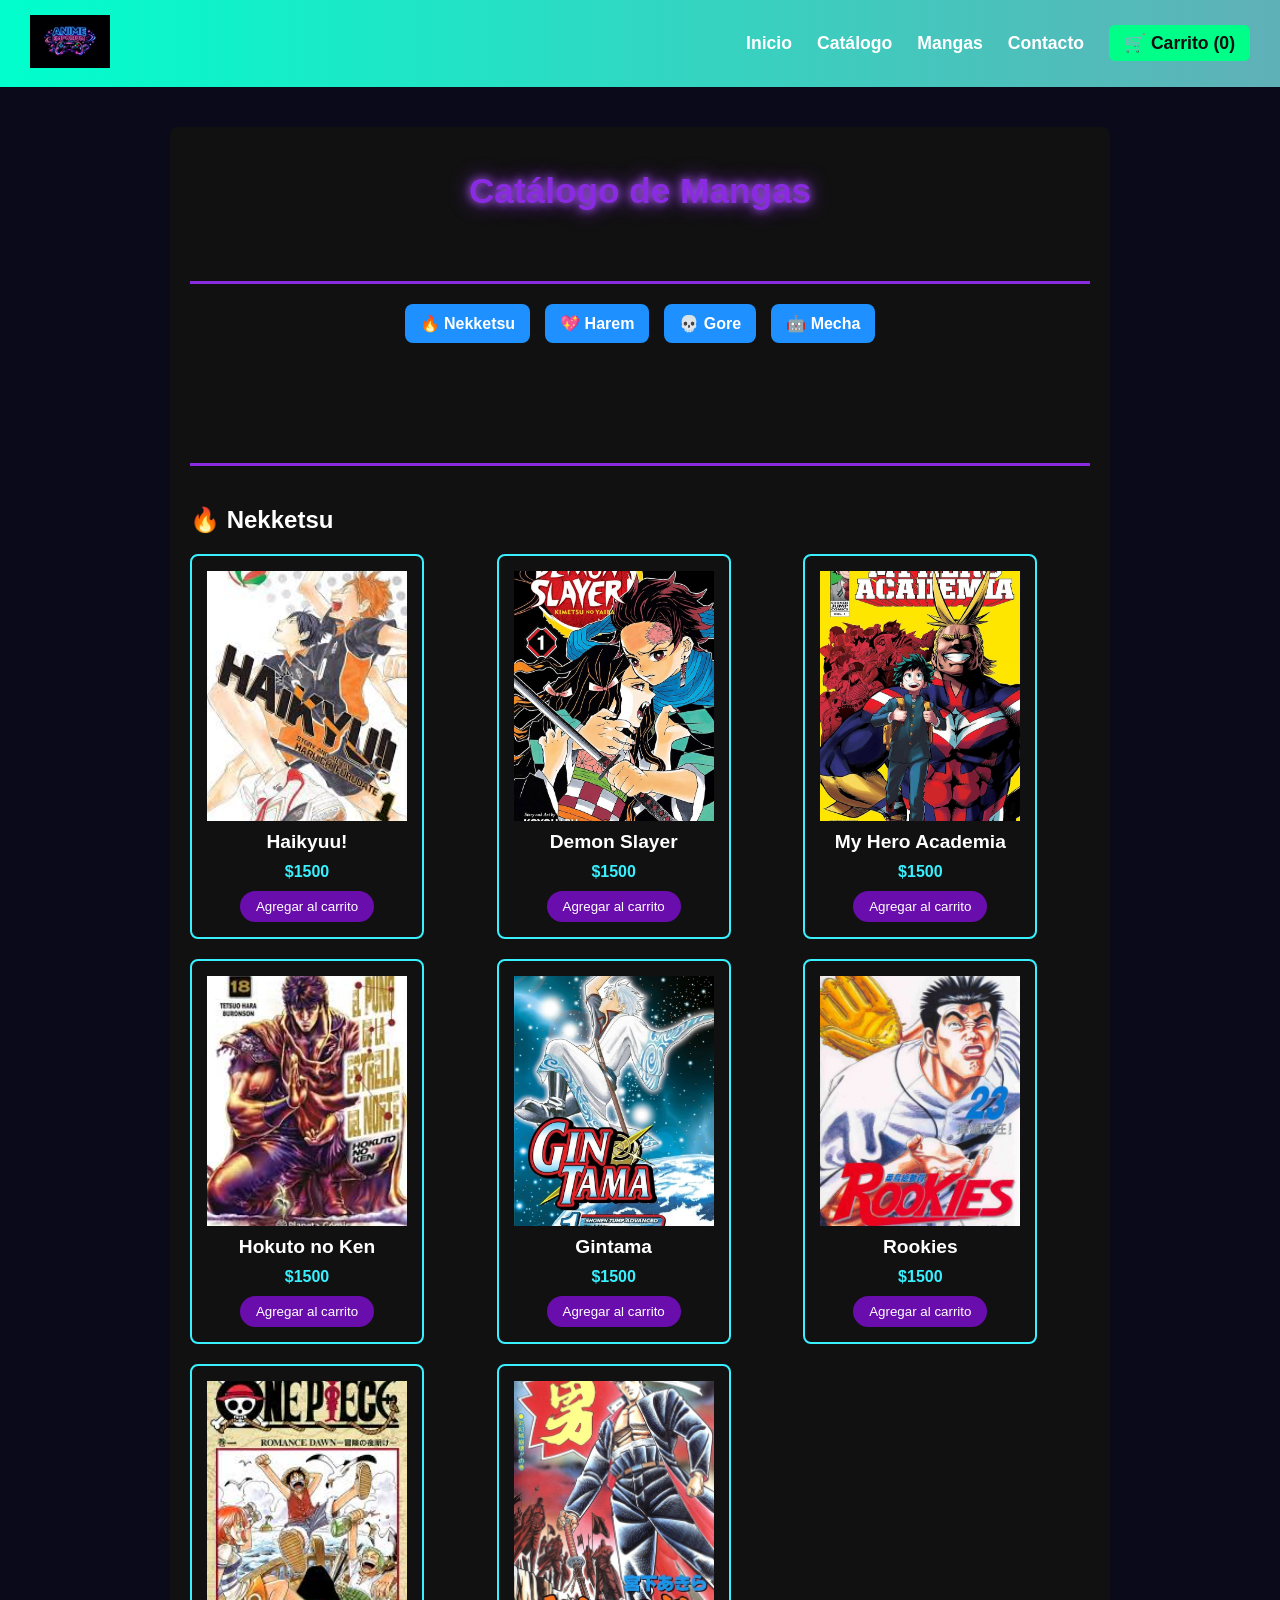
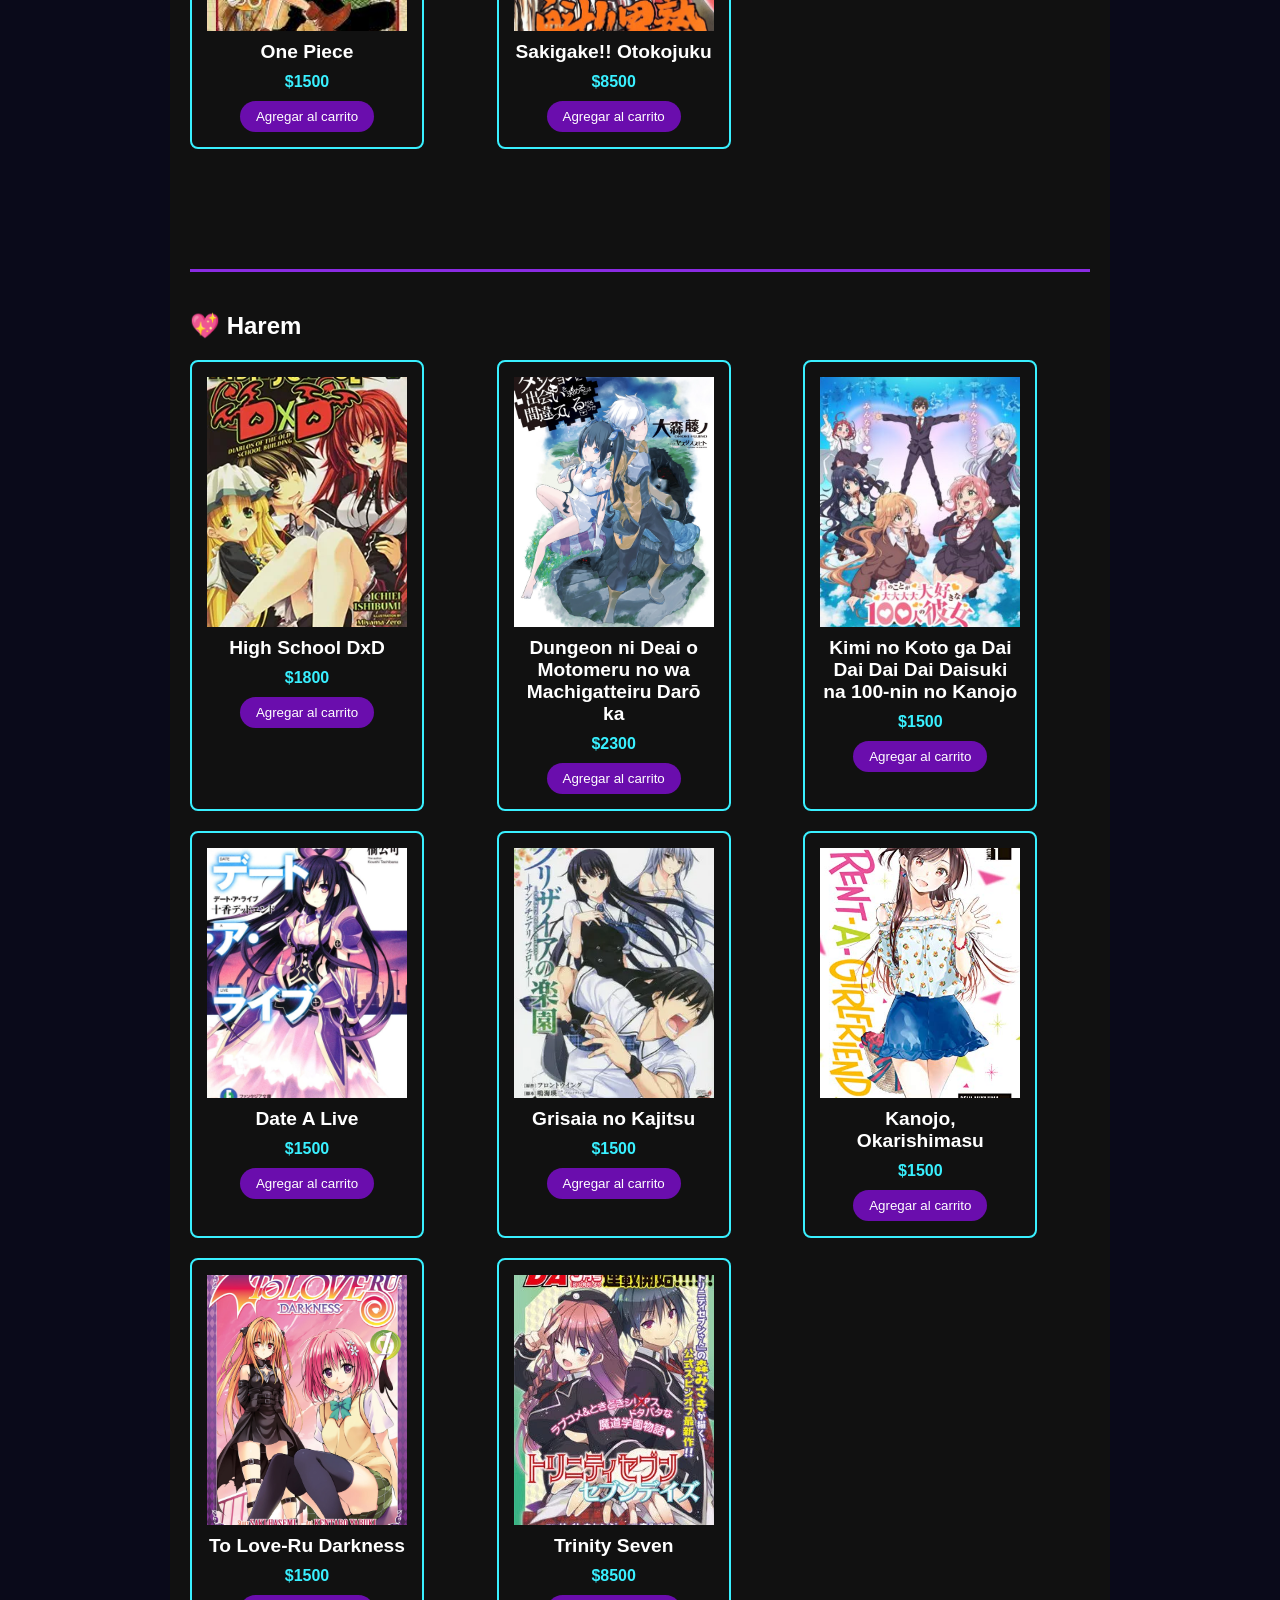
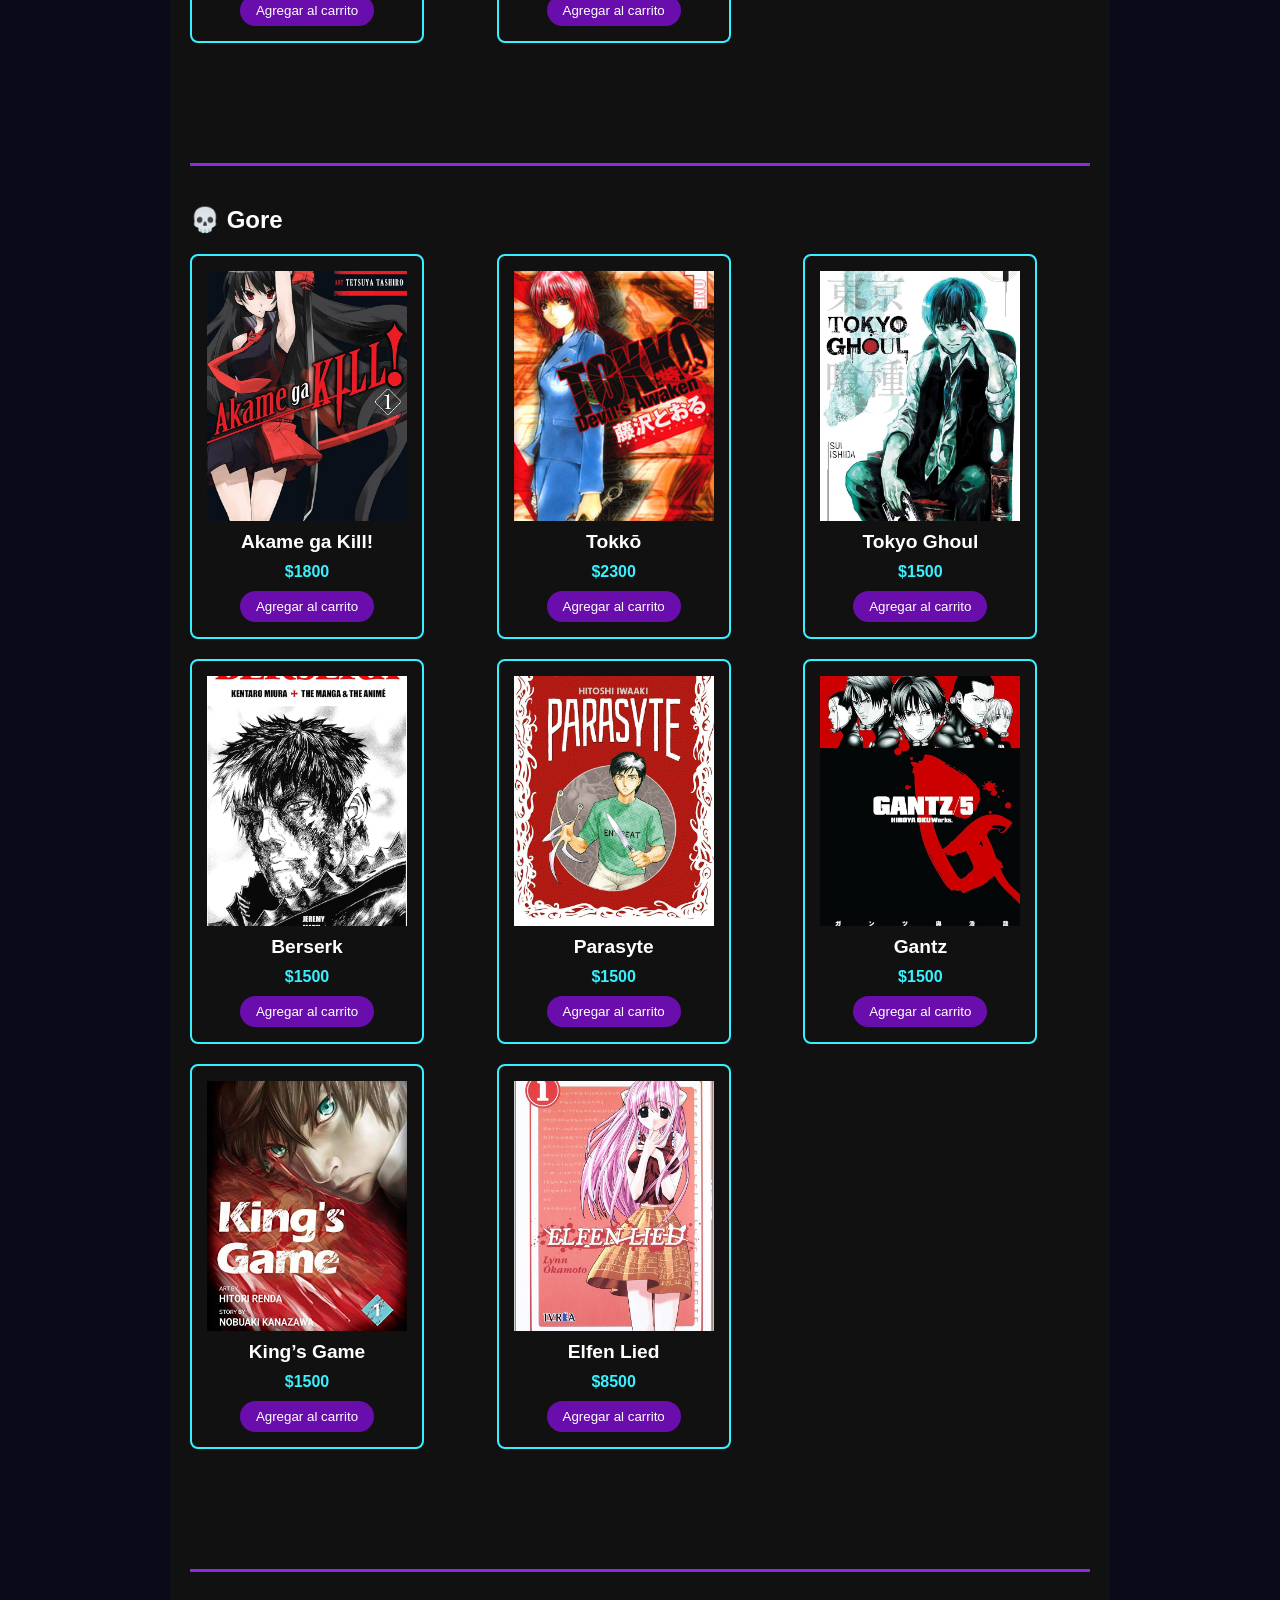
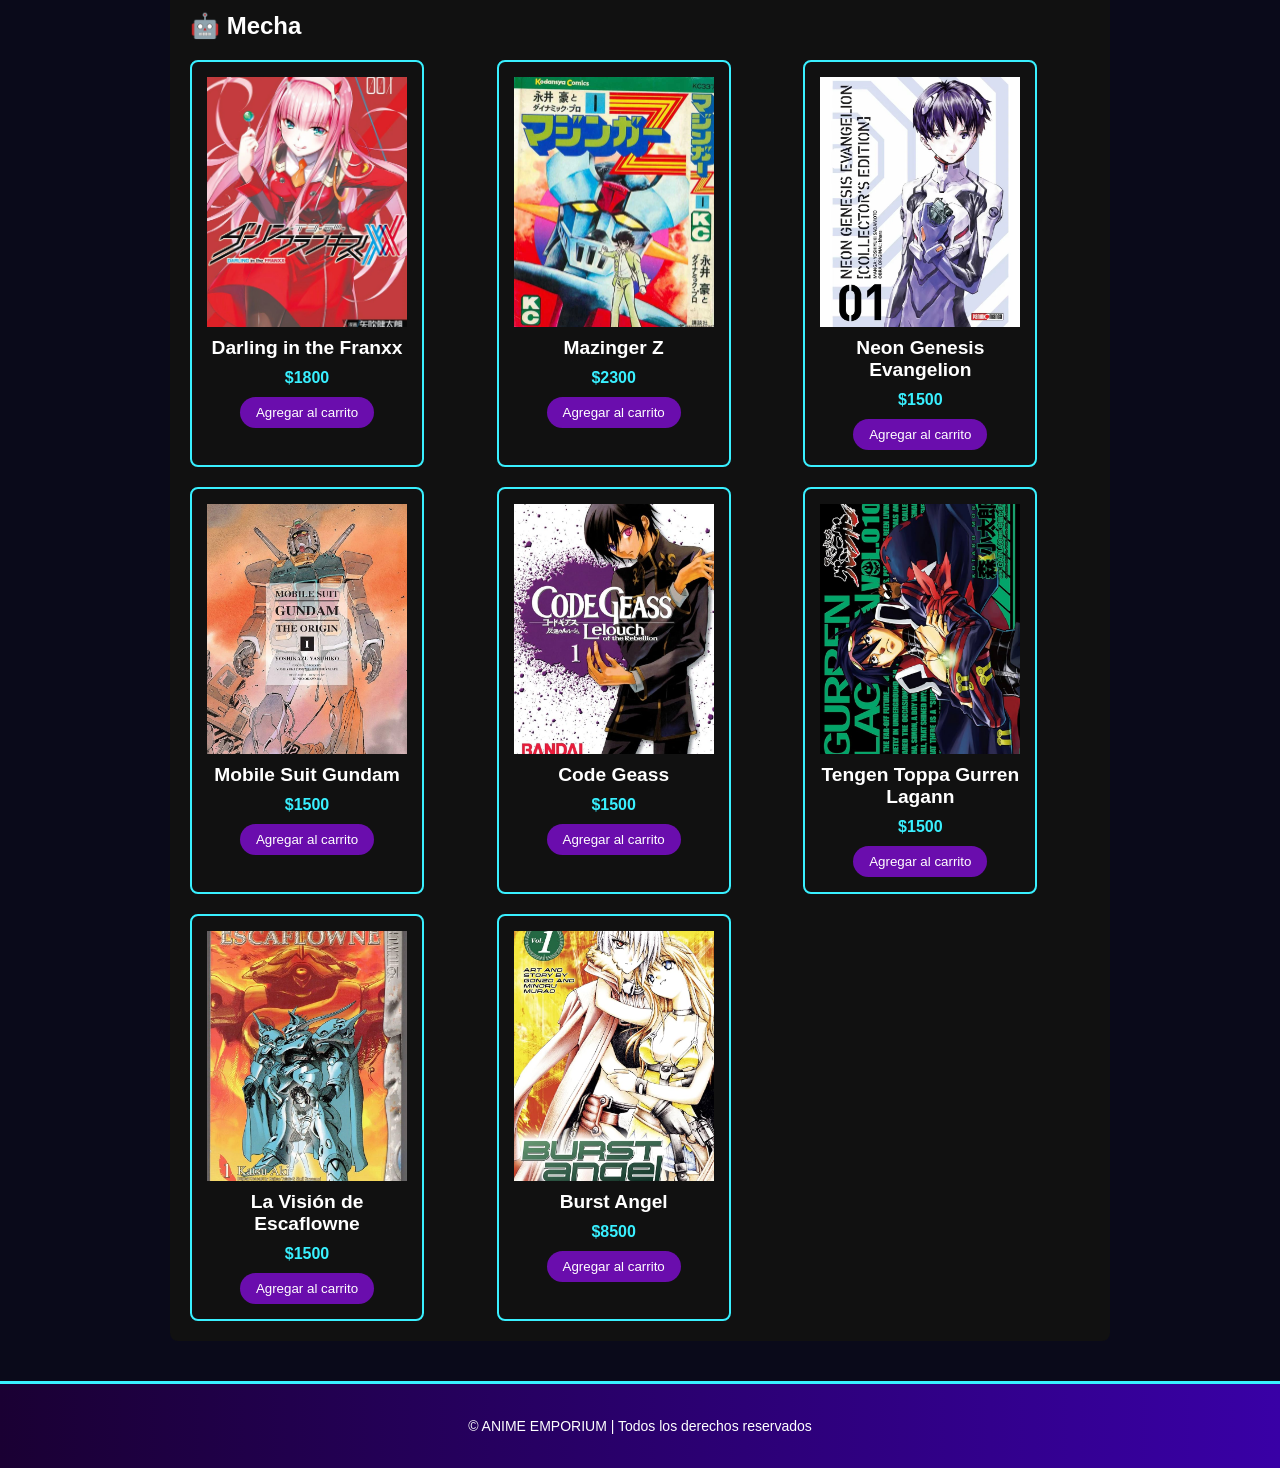
<file: mangas.html>
<!DOCTYPE html>
<html lang="es">
<head>
  <meta charset="UTF-8">
  <title>Anime Emporium - Mangas</title>
  <link rel="stylesheet" href="estilos.css">
  <link rel="icon" href="imagenes/logo.jpeg">
</head>
<body>
<nav class="navbar">
  <div class="logo">
    <a href="index.html">
      <img src="imagenes/logo.jpeg" alt="Anime Emporium Logo" class="logo-img">
    </a>
  </div>
  <ul class="nav-links">
    <li><a href="index.html">Inicio</a></li>
    <li><a href="catalogo.html">Catálogo</a></li>
    
    <li><a href="mangas.html">Mangas</a></li>
    <li><a href="contacto.html">Contacto</a></li>
    <li class="carrito">
      <a href="carrito.html">🛒 Carrito (<span id="contador-carrito">0</span>)</a>
    </li>
  </ul>
</nav>


  <main class="ventana">
    <h1 class="titulo-mangas">Catálogo de Mangas</h1>
    <div class="indice-generos">
      <a href="#Nekketsu" class="btn-genero">🔥 Nekketsu</a>
      <a href="#Harem" class="btn-genero">💖 Harem</a>
      <a href="#Gore" class="btn-genero">💀 Gore</a>
      <a href="#Mecha" class="btn-genero">🤖 Mecha</a>
    </div>


    <section class="catalogo-mangas">

      <div id="Nekketsu" class="bloque-genero">
  <h2>🔥 Nekketsu</h2>
  <div class="productos">
    <div class="producto"><img src="imagenes/haikyui.jpeg"><h3>Haikyuu!</h3><p class="precio">$1500</p><button class="btn-carrito">Agregar al carrito</button></div>
    <div class="producto"><img src="imagenes/demon.jpg"><h3>Demon Slayer</h3><p class="precio">$1500</p><button class="btn-carrito">Agregar al carrito</button></div>
    <div class="producto"><img src="imagenes/hero.jpg"><h3>My Hero Academia</h3><p class="precio">$1500</p><button class="btn-carrito">Agregar al carrito</button></div>
    <div class="producto"><img src="imagenes/hokuto.jpeg"><h3>Hokuto no Ken</h3><p class="precio">$1500</p><button class="btn-carrito">Agregar al carrito</button></div>
    <div class="producto"><img src="imagenes/gintama.jpg"><h3>Gintama</h3><p class="precio">$1500</p><button class="btn-carrito">Agregar al carrito</button></div>
    <div class="producto"><img src="imagenes/rookies.jpg"><h3>Rookies</h3><p class="precio">$1500</p><button class="btn-carrito">Agregar al carrito</button></div>
    <div class="producto"><img src="imagenes/one.jpeg"><h3>One Piece</h3><p class="precio">$1500</p><button class="btn-carrito">Agregar al carrito</button></div>
    <div class="producto"><img src="imagenes/sikagake.jpg"><h3>Sakigake!! Otokojuku</h3><p class="precio">$8500</p><button class="btn-carrito">Agregar al carrito</button></div>
  </div>
</div>
     
    <div id="Harem" class="bloque-genero">
  <h2>💖 Harem</h2>
  <div class="productos">
    <div class="producto"><img src="imagenes/dxd.webp"><h3>High School DxD</h3><p class="precio">$1800</p><button class="btn-carrito">Agregar al carrito</button></div>
    <div class="producto"><img src="imagenes/danmachi.webp"><h3>Dungeon ni Deai o Motomeru no wa Machigatteiru Darō ka</h3><p class="precio">$2300</p><button class="btn-carrito">Agregar al carrito</button></div>
    <div class="producto"><img src="imagenes/100.jpg"><h3>Kimi no Koto ga Dai Dai Dai Dai Daisuki na 100-nin no Kanojo</h3><p class="precio">$1500</p><button class="btn-carrito">Agregar al carrito</button></div>
    <div class="producto"><img src="imagenes/date.webp"><h3>Date A Live</h3><p class="precio">$1500</p><button class="btn-carrito">Agregar al carrito</button></div>
    <div class="producto"><img src="imagenes/grisaia.webp"><h3>Grisaia no Kajitsu</h3><p class="precio">$1500</p><button class="btn-carrito">Agregar al carrito</button></div>
    <div class="producto"><img src="imagenes/rent.jpg"><h3>Kanojo, Okarishimasu</h3><p class="precio">$1500</p><button class="btn-carrito">Agregar al carrito</button></div>
    <div class="producto"><img src="imagenes/tolove.jpg"><h3>To Love-Ru Darkness</h3><p class="precio">$1500</p><button class="btn-carrito">Agregar al carrito</button></div>
    <div class="producto"><img src="imagenes/trinity.webp"><h3>Trinity Seven</h3><p class="precio">$8500</p><button class="btn-carrito">Agregar al carrito</button></div>
  </div>
</div>

    <div id="Gore" class="bloque-genero">
  <h2>💀 Gore</h2>
  <div class="productos">
    <div class="producto"><img src="imagenes/akame.jpg"><h3>Akame ga Kill!</h3><p class="precio">$1800</p><button class="btn-carrito">Agregar al carrito</button></div>
    <div class="producto"><img src="imagenes/tokko.jpg"><h3>Tokkō</h3><p class="precio">$2300</p><button class="btn-carrito">Agregar al carrito</button></div>
    <div class="producto"><img src="imagenes/tokyo.jpg"><h3>Tokyo Ghoul</h3><p class="precio">$1500</p><button class="btn-carrito">Agregar al carrito</button></div>
    <div class="producto"><img src="imagenes/berserek.jpg"><h3>Berserk</h3><p class="precio">$1500</p><button class="btn-carrito">Agregar al carrito</button></div>
    <div class="producto"><img src="imagenes/parasyte.jpg"><h3>Parasyte</h3><p class="precio">$1500</p><button class="btn-carrito">Agregar al carrito</button></div>
    <div class="producto"><img src="imagenes/gantz.jpg"><h3>Gantz</h3><p class="precio">$1500</p><button class="btn-carrito">Agregar al carrito</button></div>
    <div class="producto"><img src="imagenes/king.jpg"><h3>King’s Game</h3><p class="precio">$1500</p><button class="btn-carrito">Agregar al carrito</button></div>
    <div class="producto"><img src="imagenes/elfen.jpg"><h3>Elfen Lied</h3><p class="precio">$8500</p><button class="btn-carrito">Agregar al carrito</button></div>
  </div>
</div>

    <div id="Mecha" class="bloque-genero">
  <h2>🤖 Mecha</h2>
  <div class="productos">
    <div class="producto"><img src="imagenes/darling.webp"><h3>Darling in the Franxx</h3><p class="precio">$1800</p><button class="btn-carrito">Agregar al carrito</button></div>
    <div class="producto"><img src="imagenes/mazinger.webp"><h3>Mazinger Z</h3><p class="precio">$2300</p><button class="btn-carrito">Agregar al carrito</button></div>
    <div class="producto"><img src="imagenes/evangelion.webp"><h3>Neon Genesis Evangelion</h3><p class="precio">$1500</p><button class="btn-carrito">Agregar al carrito</button></div>
    <div class="producto"><img src="imagenes/mobile.jpg"><h3>Mobile Suit Gundam</h3><p class="precio">$1500</p><button class="btn-carrito">Agregar al carrito</button></div>
    <div class="producto"><img src="imagenes/code.jpg"><h3>Code Geass</h3><p class="precio">$1500</p><button class="btn-carrito">Agregar al carrito</button></div>
    <div class="producto"><img src="imagenes/tengen.jpg"><h3>Tengen Toppa Gurren Lagann</h3><p class="precio">$1500</p><button class="btn-carrito">Agregar al carrito</button></div>
    <div class="producto"><img src="imagenes/escaflowne.jpg"><h3>La Visión de Escaflowne</h3><p class="precio">$1500</p><button class="btn-carrito">Agregar al carrito</button></div>
    <div class="producto"><img src="imagenes/burst.jpg"><h3>Burst Angel</h3><p class="precio">$8500</p><button class="btn-carrito">Agregar al carrito</button></div>
  </div>
</div>

    </section>
  </main>

  <footer class="footer">
  <p>© ANIME EMPORIUM | Todos los derechos reservados</p>
</footer>
  <script src="script.js" defer></script>
</body>
</html>
</file>
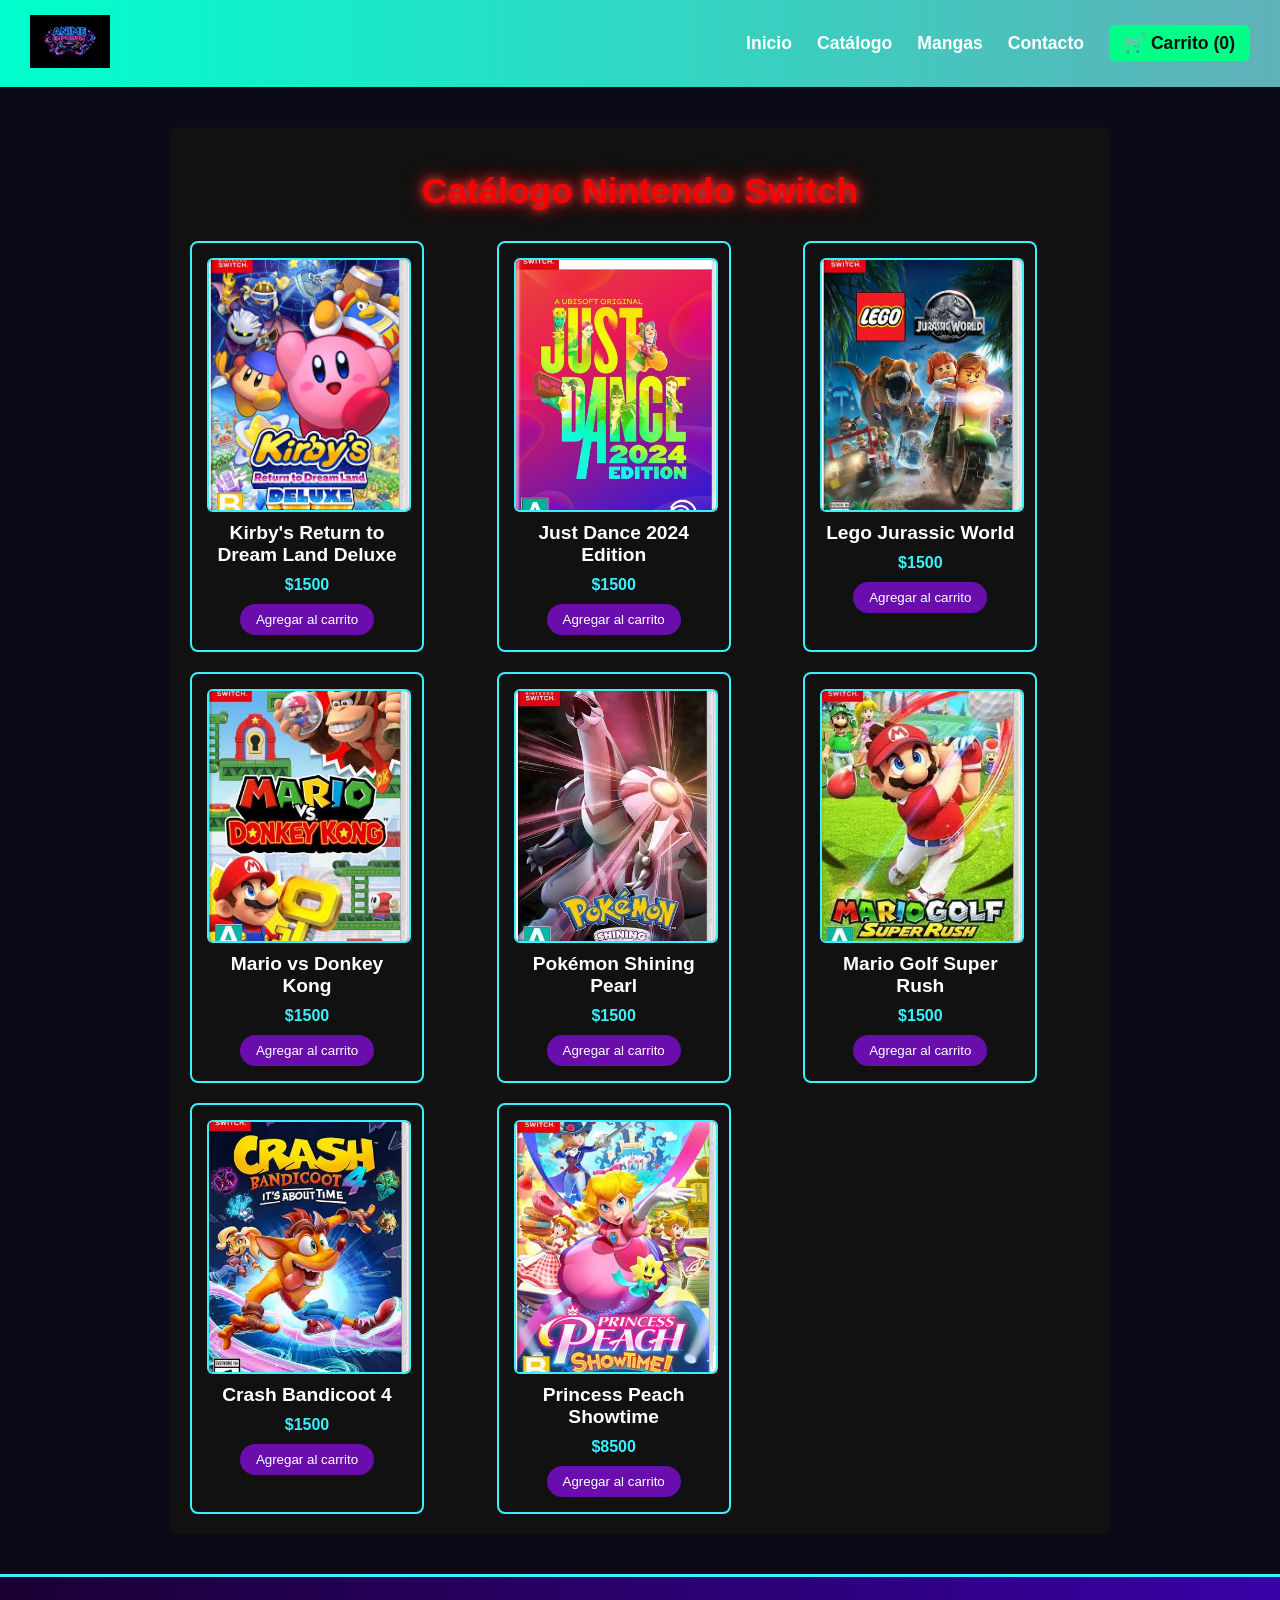
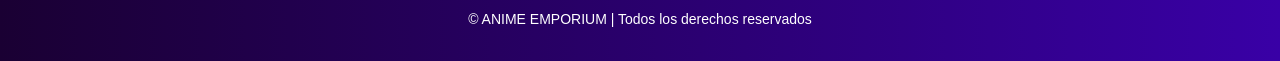
<file: nintendo.html>
<!DOCTYPE html>
<html lang="es">
<head>
  <meta charset="UTF-8">
  <title>Anime Emporium - Nintendo</title>
  <link rel="stylesheet" href="estilos.css">
  <link rel="icon" href="imagenes/logo.jpeg">
</head>
<body>
  <nav class="navbar">
    <div class="logo">
      <a href="index.html">
        <img src="imagenes/logo.jpeg" alt="Anime Emporium Logo" class="logo-img">
      </a>
    </div>
    <ul class="nav-links">
      <li><a href="index.html">Inicio</a></li>
      <li><a href="catalogo.html">Catálogo</a></li>
      
      <li><a href="mangas.html">Mangas</a></li>
      <li><a href="contacto.html">Contacto</a></li>
      <li class="carrito">
        <a href="carrito.html">🛒 Carrito (<span id="contador-carrito">0</span>)</a>
      </li>
    </ul>
  </nav>

  <main class="ventana">
    <h1 class="titulo-nintendo">Catálogo Nintendo Switch</h1>
    <section class="catalogo-nintendo">
      <div class="productos">
        <div class="producto">
          <img src="imagenes/kirbi.jpeg" alt="Kirby's Return to Dream Land Deluxe" class="producto-img">
          <h3>Kirby's Return to Dream Land Deluxe</h3>
          <p class="precio">$1500</p>
          <button class="btn-carrito">Agregar al carrito</button>
        </div>

        <div class="producto">
          <img src="imagenes/justdance.jpeg" alt="Just Dance 2024 Edition" class="producto-img">
          <h3>Just Dance 2024 Edition</h3>
          <p class="precio">$1500</p>
          <button class="btn-carrito">Agregar al carrito</button>
        </div>

        <div class="producto">
          <img src="imagenes/lego.jpeg" alt="Lego Jurassic World" class="producto-img">
          <h3>Lego Jurassic World</h3>
          <p class="precio">$1500</p>
          <button class="btn-carrito">Agregar al carrito</button>
        </div>

        <div class="producto">
          <img src="imagenes/mariodonki.jpeg" alt="Mario vs Donkey Kong" class="producto-img">
          <h3>Mario vs Donkey Kong</h3>
          <p class="precio">$1500</p>
          <button class="btn-carrito">Agregar al carrito</button>
        </div>

        <div class="producto">
          <img src="imagenes/pokemon.jpeg" alt="Pokémon Shining Pearl" class="producto-img">
          <h3>Pokémon Shining Pearl</h3>
          <p class="precio">$1500</p>
          <button class="btn-carrito">Agregar al carrito</button>
        </div>

        <div class="producto">
          <img src="imagenes/mariogolf.jpeg" alt="Mario Golf Super Rush" class="producto-img">
          <h3>Mario Golf Super Rush</h3>
          <p class="precio">$1500</p>
          <button class="btn-carrito">Agregar al carrito</button>
        </div>

        <div class="producto">
          <img src="imagenes/crash.jpeg" alt="Crash Bandicoot 4" class="producto-img">
          <h3>Crash Bandicoot 4</h3>
          <p class="precio">$1500</p>
          <button class="btn-carrito">Agregar al carrito</button>
        </div>

        <div class="producto">
          <img src="imagenes/peach.jpeg" alt="Princess Peach Showtime" class="producto-img">
          <h3>Princess Peach Showtime</h3>
          <p class="precio">$8500</p>
          <button class="btn-carrito">Agregar al carrito</button>
        </div>
      </div>
    </section>
  </main>

  <footer class="footer">
    <p>© ANIME EMPORIUM | Todos los derechos reservados</p>
  </footer>

  <script src="script.js" defer></script>
</body>
</html>
</file>
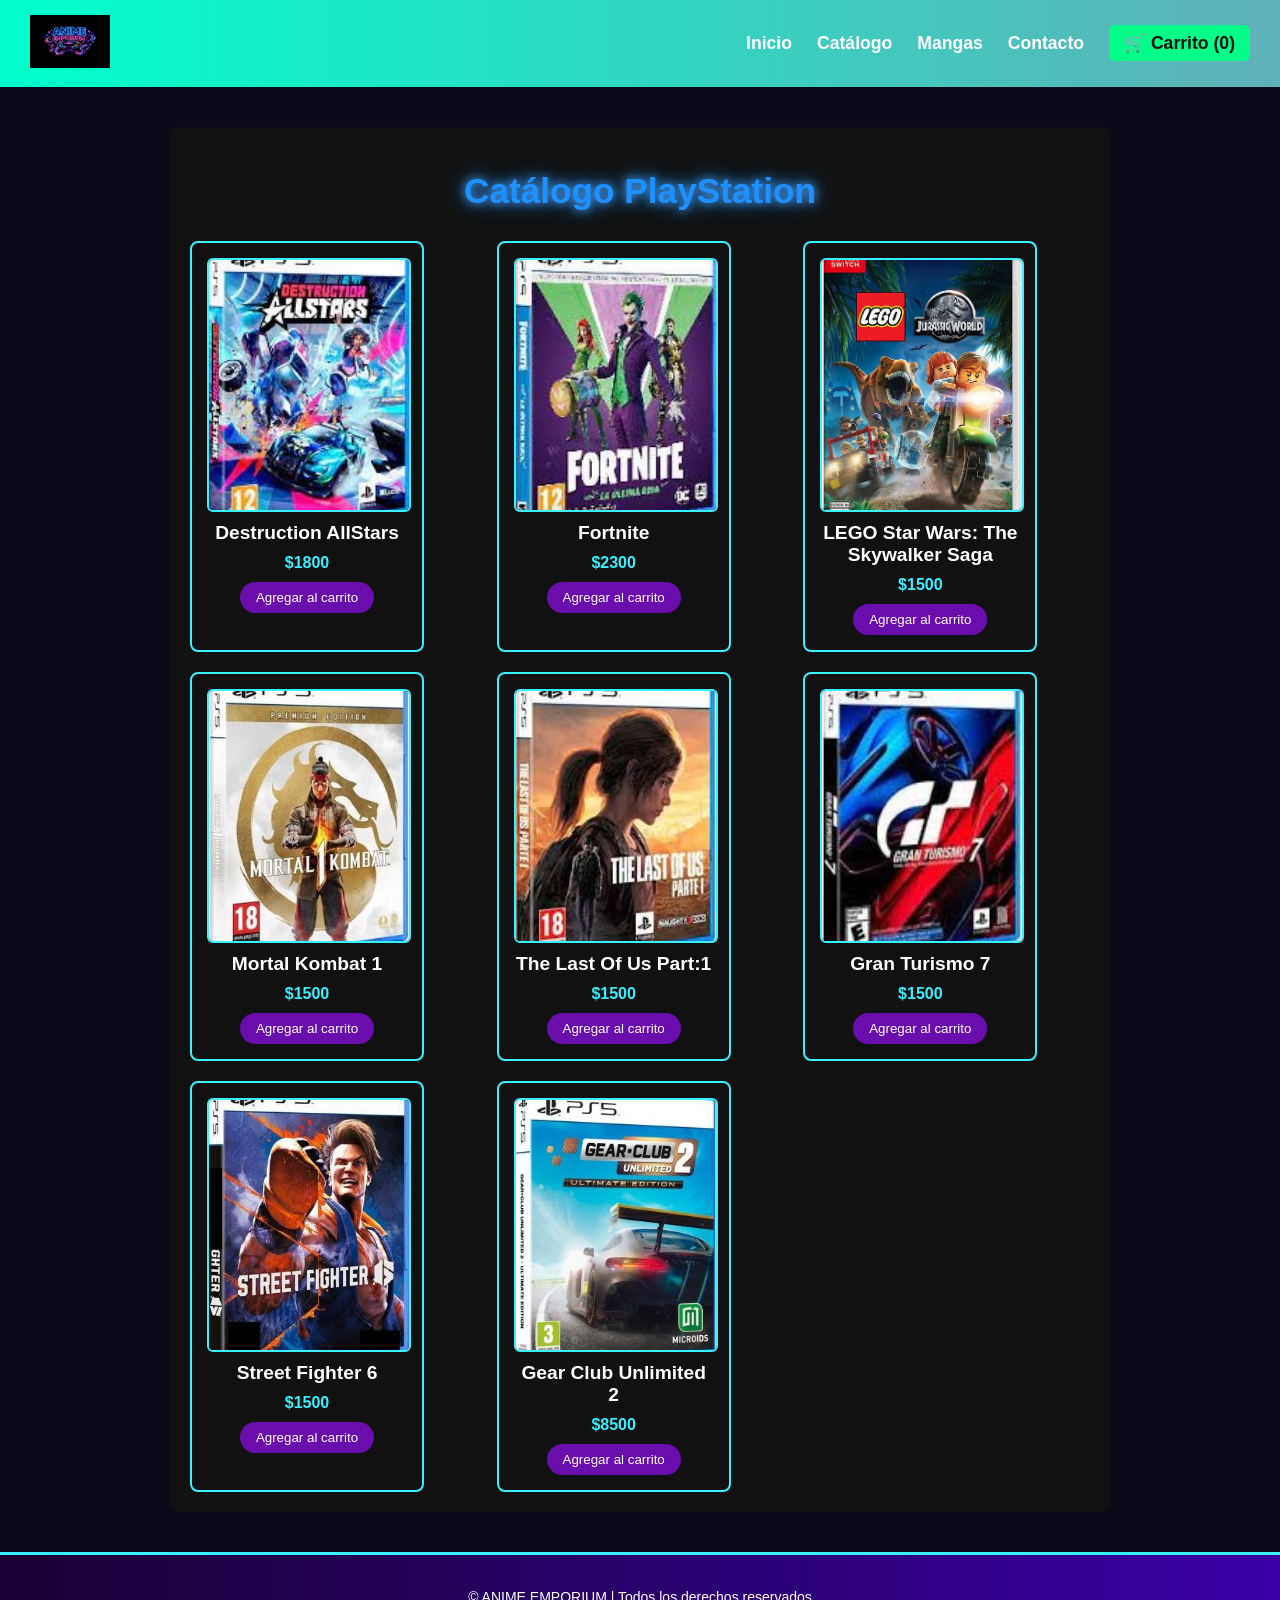
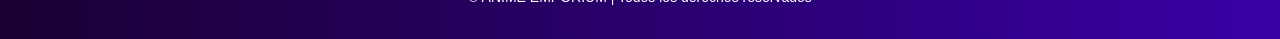
<file: playstation.html>
<!DOCTYPE html>
<html lang="es">
<head>
  <meta charset="UTF-8">
  <title>Anime Emporium - PlayStation</title>
  <link rel="stylesheet" href="estilos.css">
  <link rel="icon" href="imagenes/logo.jpeg">
</head>
<body>
  <nav class="navbar">
    <div class="logo">
      <a href="index.html">
        <img src="imagenes/logo.jpeg" alt="Anime Emporium Logo" class="logo-img">
      </a>
    </div>
    <ul class="nav-links">
      <li><a href="index.html">Inicio</a></li>
      <li><a href="catalogo.html">Catálogo</a></li>
      
      <li><a href="mangas.html">Mangas</a></li>
      <li><a href="contacto.html">Contacto</a></li>
      <li class="carrito">
        <a href="carrito.html">🛒 Carrito (<span id="contador-carrito">0</span>)</a>
      </li>
    </ul>
  </nav>

  <main class="ventana">
    <h1 class="titulo-playstation">Catálogo PlayStation</h1>
    <section class="catalogo-play">
      <div class="productos">
        <div class="producto">
          <img src="imagenes/alls.jpg" alt="Destruction AllStars" class="producto-img">
          <h3>Destruction AllStars</h3>
          <p class="precio">$1800</p>
          <button class="btn-carrito">Agregar al carrito</button>
        </div>

        <div class="producto">
          <img src="imagenes/fornite.jpg" alt="Fortnite" class="producto-img">
          <h3>Fortnite</h3>
          <p class="precio">$2300</p>
          <button class="btn-carrito">Agregar al carrito</button>
        </div>

        <div class="producto">
          <img src="imagenes/lego.jpeg" alt="LEGO Star Wars" class="producto-img">
          <h3>LEGO Star Wars: The Skywalker Saga</h3>
          <p class="precio">$1500</p>
          <button class="btn-carrito">Agregar al carrito</button>
        </div>

        <div class="producto">
          <img src="imagenes/mortal.jpg" alt="Mortal Kombat 1" class="producto-img">
          <h3>Mortal Kombat 1</h3>
          <p class="precio">$1500</p>
          <button class="btn-carrito">Agregar al carrito</button>
        </div>

        <div class="producto">
          <img src="imagenes/thelast1.jpg" alt="The Last Of Us Part 1" class="producto-img">
          <h3>The Last Of Us Part:1</h3>
          <p class="precio">$1500</p>
          <button class="btn-carrito">Agregar al carrito</button>
        </div>

        <div class="producto">
          <img src="imagenes/gt.jpg" alt="Gran Turismo 7" class="producto-img">
          <h3>Gran Turismo 7</h3>
          <p class="precio">$1500</p>
          <button class="btn-carrito">Agregar al carrito</button>
        </div>

        <div class="producto">
          <img src="imagenes/street.jpg" alt="Street Fighter 6" class="producto-img">
          <h3>Street Fighter 6</h3>
          <p class="precio">$1500</p>
          <button class="btn-carrito">Agregar al carrito</button>
        </div>

        <div class="producto">
          <img src="imagenes/gear.jpg" alt="Gear Club Unlimited 2" class="producto-img">
          <h3>Gear Club Unlimited 2</h3>
          <p class="precio">$8500</p>
          <button class="btn-carrito">Agregar al carrito</button>
        </div>
      </div>
    </section>
  </main>

  <footer class="footer">
    <p>© ANIME EMPORIUM | Todos los derechos reservados</p>
  </footer>

  <script src="script.js" defer></script>
</body>
</html>
</file>
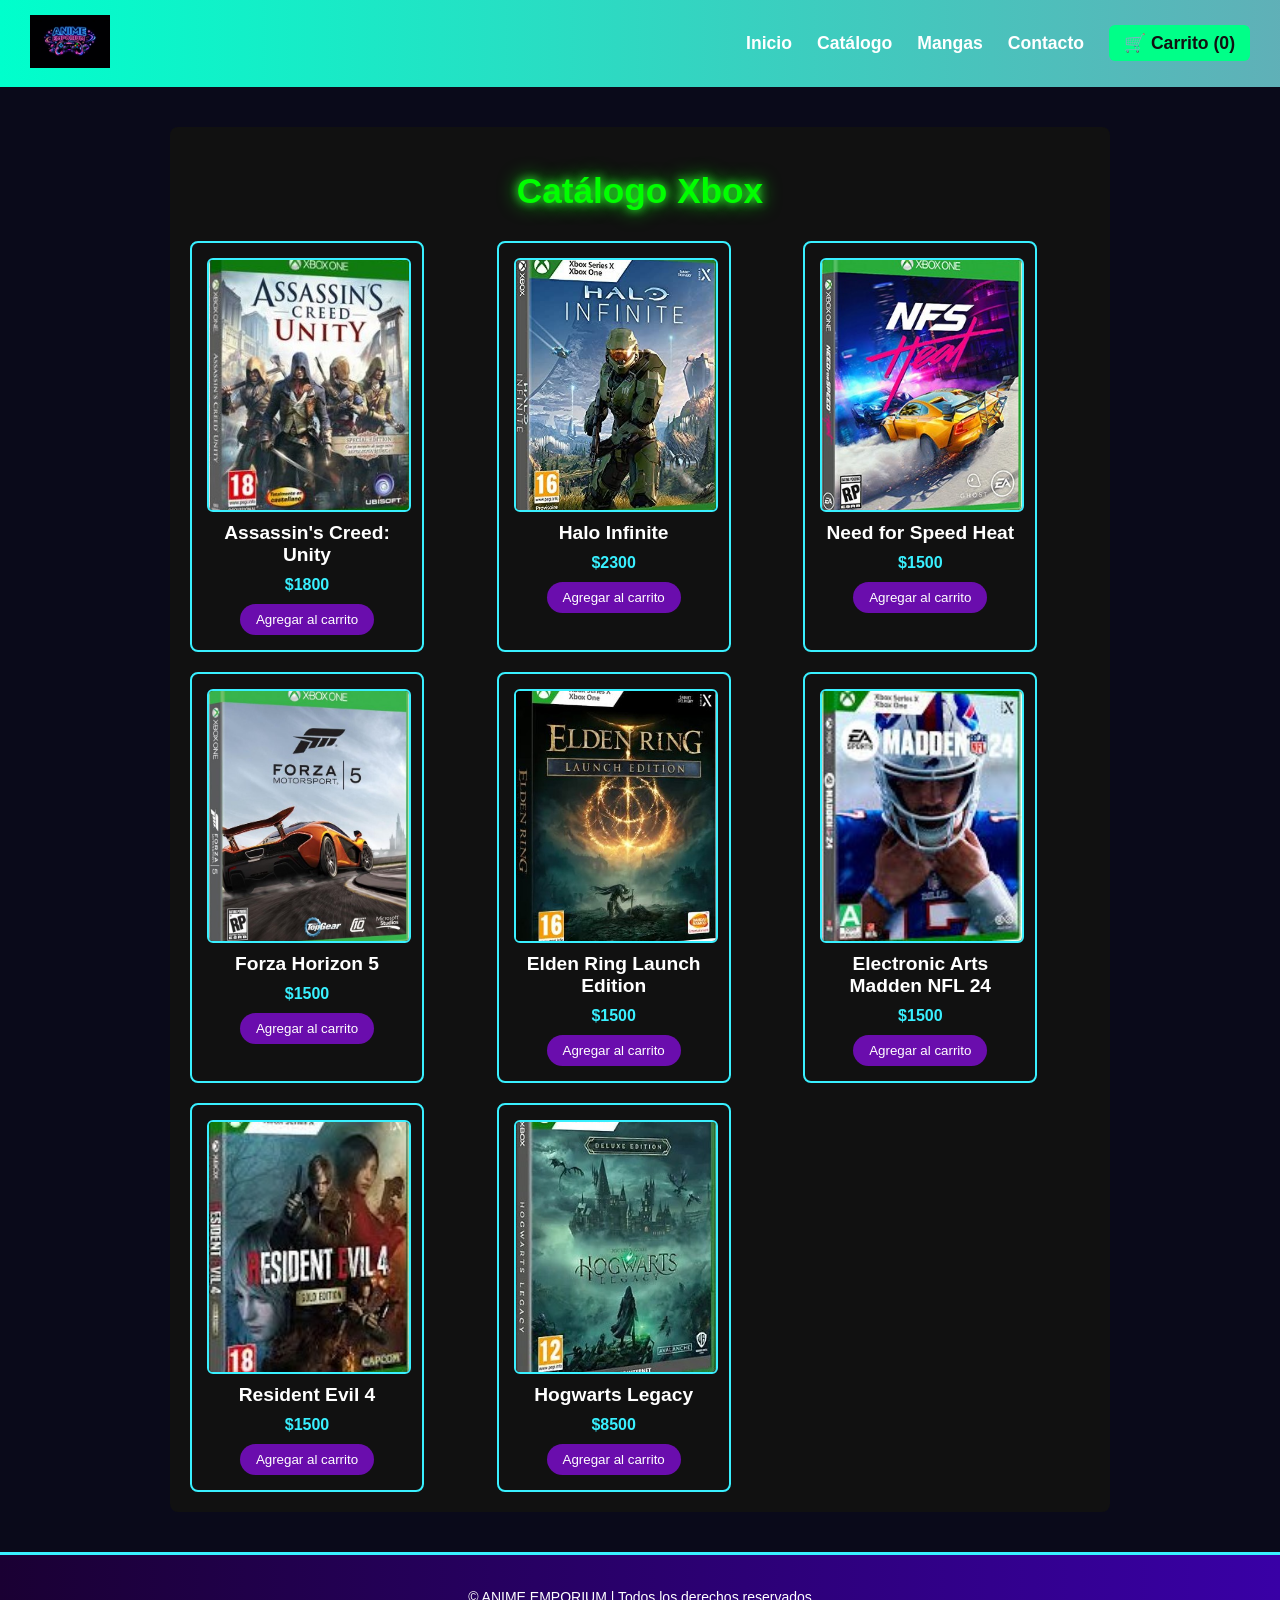
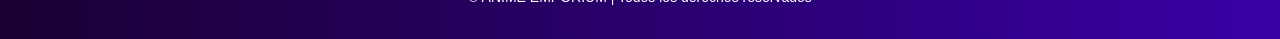
<file: xbox.html>
<!DOCTYPE html>
<html lang="es">
<head>
  <meta charset="UTF-8">
  <title>Anime Emporium - Xbox</title>
  <link rel="stylesheet" href="estilos.css">
  <link rel="icon" href="imagenes/logo.jpeg">
</head>
<body>
  <nav class="navbar">
    <div class="logo">
      <a href="index.html">
        <img src="imagenes/logo.jpeg" alt="Anime Emporium Logo" class="logo-img">
      </a>
    </div>
    <ul class="nav-links">
      <li><a href="index.html">Inicio</a></li>
      <li><a href="catalogo.html">Catálogo</a></li>
      
      <li><a href="mangas.html">Mangas</a></li>
      <li><a href="contacto.html">Contacto</a></li>
      <li class="carrito">
        <a href="carrito.html">🛒 Carrito (<span id="contador-carrito">0</span>)</a>
      </li>
    </ul>
  </nav>

  <main class="ventana">
    <h1 class="titulo-xbox">Catálogo Xbox</h1>
    <section class="catalogo-xbox">
      <div class="productos">
        <div class="producto">
          <img src="imagenes/assassins.jpg" alt="Assassin's Creed Unity" class="producto-img">
          <h3>Assassin's Creed: Unity</h3>
          <p class="precio">$1800</p>
          <button class="btn-carrito">Agregar al carrito</button>
        </div>

        <div class="producto">
          <img src="imagenes/halo.jpg" alt="Halo Infinite" class="producto-img">
          <h3>Halo Infinite</h3>
          <p class="precio">$2300</p>
          <button class="btn-carrito">Agregar al carrito</button>
        </div>

        <div class="producto">
          <img src="imagenes/nfs.jpg" alt="Need for Speed Heat" class="producto-img">
          <h3>Need for Speed Heat</h3>
          <p class="precio">$1500</p>
          <button class="btn-carrito">Agregar al carrito</button>
        </div>

        <div class="producto">
          <img src="imagenes/forza 5.jpg" alt="Forza Horizon 5" class="producto-img">
          <h3>Forza Horizon 5</h3>
          <p class="precio">$1500</p>
          <button class="btn-carrito">Agregar al carrito</button>
        </div>

        <div class="producto">
          <img src="imagenes/elden.jpg" alt="Elden Ring Launch Edition" class="producto-img">
          <h3>Elden Ring Launch Edition</h3>
          <p class="precio">$1500</p>
          <button class="btn-carrito">Agregar al carrito</button>
        </div>

        <div class="producto">
          <img src="imagenes/madden.jpeg" alt="Madden NFL 24" class="producto-img">
          <h3>Electronic Arts Madden NFL 24</h3>
          <p class="precio">$1500</p>
          <button class="btn-carrito">Agregar al carrito</button>
        </div>

        <div class="producto">
          <img src="imagenes/resident.jpeg" alt="Resident Evil 4" class="producto-img">
          <h3>Resident Evil 4</h3>
          <p class="precio">$1500</p>
          <button class="btn-carrito">Agregar al carrito</button>
        </div>

        <div class="producto">
          <img src="imagenes/howards.jpg" alt="Hogwarts Legacy" class="producto-img">
          <h3>Hogwarts Legacy</h3>
          <p class="precio">$8500</p>
          <button class="btn-carrito">Agregar al carrito</button>
        </div>
      </div>
    </section>
  </main>

  <footer class="footer">
    <p>© ANIME EMPORIUM | Todos los derechos reservados</p>
  </footer>

  <script src="script.js" defer></script>
</body>
</html>
</file>
<file: estilos.css>
.logo-img {
  height: 50px;
  margin-right: 10px;
}

.modal {
  display: none; 
  position: fixed;
  z-index: 2000;
  left: 0;
  top: 0;
  width: 100%;
  height: 100%;
  background: rgba(0,0,0,0.7);
}
.navbar {
    display: flex;
    justify-content: space-between;
    align-items: center;
    background: linear-gradient(270deg, #6a0dad, #39f0ff, #ff2d95, #00ffcc);
    background-size: 800% 800%;
    animation: moverFondo 15s ease infinite;
    padding: 15px 30px;
}

.logo img {
    width: 80px;
    height: auto;
}

.nav-links {
    list-style: none;
    display: flex;
    gap: 25px;
    margin: 0;
    padding: 0;
}

.nav-links a {
    text-decoration: none;
    color: #fff;
    font-weight: bold;
    font-size: 1.1rem;
    transition: all 0.3s ease;
}

.nav-links a:hover {
    color: #39f0ff;
    text-shadow: 0 0 10px #39f0ff, 0 0 20px #39f0ff;
    transform: translateY(-3px) scale(1.05);
}

.login-btn {
    background: linear-gradient(90deg, #6a0dad, #39f0ff);
    color: #fff;
    padding: 10px 20px;
    border-radius: 25px;
    text-decoration: none;
    font-weight: bold;
    transition: background 0.3s ease, transform 0.3s ease;
}

.login-btn:hover {
    background: linear-gradient(90deg, #ff2d95, #39f0ff);
    transform: scale(1.1);
    text-shadow: 0 0 12px #fff;
}

@keyframes moverFondo {
    0% { background-position: 0% 50%; }
    50% { background-position: 100% 50%; }
    100% { background-position: 0% 50%; }
}

@media (max-width: 768px) {
    .navbar {
        flex-direction: column;
        align-items: center;
        padding: 20px;
        background: linear-gradient(270deg, #6a0dad, #39f0ff, #ff2d95, #00ffcc);
        background-size: 800% 800%;
        animation: moverFondo 15s ease infinite;
    }
    .nav-links {
        flex-direction: column;
        gap: 15px;
        margin-top: 15px;
    }
    .login-btn {
        margin-top: 15px;
    }
}


.modal-content {
  background: #111;
  margin: 10% auto;
  padding: 20px;
  border: 2px solid #39f0ff;
  border-radius: 12px;
  width: 300px;
  color: #fff;
  text-align: center;
  animation: aparecerModal 0.5s ease;
}


@keyframes aparecerModal {
  from { transform: scale(0.7); opacity: 0; }
  to { transform: scale(1); opacity: 1; }
}


.close {
  color: #ff2d95;
  float: right;
  font-size: 24px;
  cursor: pointer;
}

.modal-content input {
  width: 90%;
  padding: 8px;
  margin: 10px 0;
  border-radius: 6px;
  border: 1px solid #39f0ff;
  background: #222;
  color: #fff;
}

.modal-content button {
  background: #6a0dad;
  color: #fff;
  border: none;
  padding: 8px 16px;
  border-radius: 20px;
  cursor: pointer;
  transition: background 0.3s ease, transform 0.3s ease;
}

.modal-content button:hover {
  background: #39f0ff;
  transform: scale(1.1);
}
.registro-link {
  margin-top: 15px;
  font-size: 0.9rem;
  color: #ccc;
}

.registro-link a {
  color: #39f0ff;
  text-decoration: none;
  font-weight: bold;
  transition: color 0.3s ease;
}

.registro-link a:hover {
  color: #ff2d95;
  text-shadow: 0 0 6px #ff2d95;
}
.close-reg {
 color: #ff2d95;
  float: right;
  font-size: 24px;
  cursor: pointer;
}

header {
  background-image: url('imagenes/banner.png');
  background-size: cover;
  background-position: center;
  height: 250px;
  filter: brightness(1.2) contrast(1.1) saturate(1.3);
}

body {
  margin: 0;
  font-family: Arial, sans-serif;
  background: #0a0a1a;
  color: #fff;
}

.titulo {
  text-align: center;
 
  padding: 20px;
  font-size: 3rem;
  font-weight: bold;
  color: #fff;
  text-shadow: 2px 2px #000;
}

h1.animado {
  text-align: center;
  margin: 30px 0;
  font-size: 2.5rem;
  animation: aparecer 1.5s ease forwards;
  color: #ff2d95;
  text-shadow: 2px 2px #000;
}

@keyframes aparecer {
  from { opacity: 0; transform: translateY(-30px); }
  to { opacity: 1; transform: translateY(0); }
}


.galeria {
  display: flex;
  width: 100%;
  height: 300px;
  overflow: hidden;
}

.galeria img {
  flex: 1;
  object-fit: cover;
  height: 100%;
  width: 10px;
  transition: flex 0.5s ease, opacity 0.5s ease;
  opacity: 1;
  border: 2px solid #6a0dad;
}

.galeria img:hover {
  flex: 1.7;
  opacity: 1;
  border-color: #ff2d95;
}

.galeria:hover img:not(:hover) {
  opacity: 0.4;
}


.drunkers-categories {
  display: grid;
  grid-template-columns: repeat(4, 1fr);
  gap: 16px;
  padding: 24px;
  max-width: 1200px;
  margin: 40px auto;
}

.category-item {
  position: relative;
  display: flex;
  flex-direction: column;
  align-items: center;
  justify-content: center;
  background-color: #000;
  border: 2px solid #39f0ff;
  border-radius: 12px;
  padding: 24px 16px;
  text-decoration: none;
  transition: transform 0.2s ease, box-shadow 0.2s ease;
  text-align: center;
}

.category-item:hover {
  transform: translateY(-4px);
  box-shadow: 0 0 20px #ff2d95;
  border-color: #ff2d95;
}

.category-icon {
  width: 48px;
  height: 48px;
  margin-bottom: 12px;
}

.brand-logo {
  max-width: 100%;
  max-height: 100%;
  object-fit: contain;
}

.category-title {
  margin: 0 0 4px 0;
  font-size: 16px;
  font-weight: 600;
}

.category-subtitle {
  font-size: 13px;
  color: #ccc;
  font-weight: 400;
}


.item-ps .category-title { color: #00439c; }
.item-nintendo .category-title { color: #e60012; }
.item-xbox .category-title { color: #107c10; }
.item-steam .category-title { color: #171a21; }


.catalogo {
  display: flex;
  flex-wrap: wrap;
  justify-content: center;
  gap: 20px;
  padding: 30px;
}

.producto {
  flex: 1 1 200px;
  max-width: 200px;
  text-align: center;
  background: #222;
  border-radius: 10px;
  overflow: hidden;
  transition: transform 0.3s ease, opacity 0.3s ease;
  border: 2px solid #39f0ff;
}

.producto img {
  width: 100%;
  height: 250px;
  object-fit: cover;
  display: block;
}

.producto p {
  margin: 10px 0;
  color: #ff2d95;
  font-weight: bold;
}

.producto button {
  background: #6a0dad;
  color: #fff;
  border: none;
  padding: 8px 16px;
  border-radius: 20px;
  cursor: pointer;
  transition: transform 0.3s ease, background 0.3s ease;
}

.producto button:hover {
  background: #39f0ff;
  transform: scale(1.1);
}

.seccion {
  padding: 30px;
  background: #111;
  color: #fff;
  border: 2px solid #39f0ff;
  border-radius: 10px;
  margin: 25px 0;
}


.seccion h2 {
  text-align: center;
  color: #39f0ff;
  margin-bottom: 15px;
  font-size: 24px;
  text-transform: uppercase;
}
.noticia {
  background: #222;
  padding: 15px;
  margin: 12px 0;
  border-radius: 8px;
  transition: transform 0.3s ease, background 0.3s ease;
}

.noticia h3 {
  color: #39f0ff;
  margin-bottom: 5px;
}

.noticia .fecha {
  display: block;
  font-size: 14px;
  color: #888;
  margin-bottom: 8px;
}

.noticia p {
  color: #ccc;
  font-size: 16px;
}

.noticia:hover {
  transform: scale(1.02);
  background: #333;
}
.curiosidad {
  background: #222;
  padding: 15px;
  margin: 12px 0;
  border-radius: 8px;
  transition: transform 0.3s ease, background 0.3s ease;
}

.curiosidad h3 {
  color: #39f0ff;
  margin-bottom: 6px;
  font-size: 18px;
}

.curiosidad p {
  color: #ccc;
  font-size: 16px;
}

.curiosidad:hover {
  transform: scale(1.02);
  background: #333;
}

.marca-nintendo {
  color: #ff1b2d;+
  font-size: 28px;
  font-weight: bold;
  text-shadow: 0 0 10px #ff4d4d, 0 0 20px #ff1b2d;
}


.marca-playstation {
  color: #1e90ff;
  font-size: 28px;
  font-weight: bold;
  text-shadow: 0 0 10px #4da6ff, 0 0 20px #1e90ff;
}


.marca-xbox {
  color: #32cd32; 
  font-size: 28px;
  font-weight: bold;
  text-shadow: 0 0 10px #66ff66, 0 0 20px #32cd32;
}
.navbar .carrito a {
  background: #00ff88;       
  color: #111;
  font-weight: bold;
  padding: 8px 15px;
  border-radius: 6px;
  transition: transform 0.2s ease, background 0.3s ease;
}

.navbar .carrito a:hover {
  background: #00cc66;      
  transform: scale(1.05);
}

.catalogo:hover .producto {
  opacity: 0.6;
  transform: scale(0.95);
}

.catalogo .producto:hover {
  opacity: 1;
  transform: scale(1.15);
  z-index: 10;
}
.footer {
  background: linear-gradient(90deg, #1a0033, #3900a6); 
  color: #fff;
  text-align: center;
  padding: 20px;
  border-top: 3px solid #39f0ff; 
  font-size: 14px;
}
.metodos-pago {
  background: #0a0a1a; 
  padding: 20px;
  text-align: center;
}

.metodos-pago h3 {
  color: #39f0ff; 
  margin-bottom: 15px;
  font-size: 18px;
}
.contenedor-pagos {
  width: 80%;              
  margin: 0 auto;          
  padding: 15px;
  text-align: center;
}

.logos-pago {
  display: flex;
  justify-content: center;
  gap: 15px;
  flex-wrap: wrap;
}

.logos-pago img {
  max-height: 30px;        
  max-width: 70px;
  object-fit: contain;     
}

@media (max-width: 900px) {
  .drunkers-categories {
    grid-template-columns: repeat(2, 1fr);
  }
}

@media (max-width: 480px) {
  .drunkers-categories {
    grid-template-columns: 1fr;
    padding: 12px;
  }
}
/*DESDE AQUI EMPIEZA LA PAGINA DEL CARRITO ESTO LO PONGO PA NO HACERME BOLAS */

.ventana {
  max-width: 900px;       
  margin: 40px auto;      
  padding: 20px;          
  background-color: #111; 
  border-radius: 8px;     
}

.seccion-carrito {
  text-align: center;
  margin-bottom: 20px;
  color: #00ff88;   /
  font-size: 28px;
  font-weight: bold;
}

.total-carrito h3 {
  color: #ff1b2d;   
  font-size: 22px;
  font-weight: bold;
}
.texto-total {
  color: #00ff88; 
  font-weight: bold;
}

.simbolo-pesos {
  color: #ffffff;
  font-weight: bold;
}

#total {
  color: #ffffff; 
  font-weight: bold;
}

.tabla-carrito {
  width: 100%;
  border-collapse: collapse;
  margin-bottom: 20px;
}

.tabla-carrito {
  width: 100%;
  border-collapse: collapse;
  margin-top: 20px;
  background-color: #1c1c1c; 
  color: #fff; 
}

.tabla-carrito th, 
.tabla-carrito td {
  padding: 12px;
  text-align: center;
  border-bottom: 1px solid #444;
}

.tabla-carrito th {
  background-color: #2a2a2a;
  font-weight: bold;
  text-transform: uppercase;
}

.tabla-carrito tr:hover {
  background-color: #333; 
}

.tabla-carrito button {
  background-color: #e74c3c;
  border: none;
  color: #fff;
  padding: 6px 12px;
  cursor: pointer;
  border-radius: 4px;
  transition: background 0.3s;
}

.tabla-carrito button:hover {
  background-color: #c0392b;
}

.total-carrito {
  margin-top: 20px;
  text-align: right;
  font-size: 18px;
}

.total-carrito h3 {
  color: #f1c40f; 
}


.btn-finalizar {
  margin-top: 10px;
  padding: 10px 20px;
  background-color: #27ae60; 
  border: none;
  color: #fff;
  font-size: 16px;
  cursor: pointer;
  border-radius: 4px;
  transition: background 0.3s, transform 0.2s;
}
.btn-finalizar:hover {
  background-color: #1e8449;
  transform: scale(1.05);  
}
/* AQUI EMPIEZA EL BLOQUE DEL PLAYSTATIONS JJSS */
.titulo-playstation {
  font-size: 2.2rem;
  font-weight: bold;
  text-align: center;
  color: #1e90ff; 
  text-shadow: 0 0 10px #4da6ff, 0 0 20px #1e90ff; 
  margin-bottom: 30px;
}
.productos {
  display: grid;
  grid-template-columns: repeat(auto-fill, minmax(250px, 1fr));
  gap: 20px;
  margin-top: 20px;
}

.producto {
  background: #111;
  border: 2px solid #39f0ff;
  border-radius: 8px;
  padding: 15px;
  text-align: center;
  color: #fff;
}

.producto-img {
  width: 100%;
  height: 180px;
  object-fit: cover;
  border-radius: 6px;
  margin-bottom: 10px;
  border: 2px solid #39f0ff;
}

.producto h3 {
  margin: 10px 0;
  font-size: 1.2rem;
}

.producto .precio {
  font-weight: bold;
  color: #39f0ff;
}

.btn-carrito {
  background: #6a0dad;
  color: #fff;
  border: none;
  padding: 8px 12px;
  border-radius: 6px;
  cursor: pointer;
  transition: transform 0.2s ease, background 0.3s ease;
}

.btn-carrito:hover {
  background: #ff2d95;
  transform: scale(1.05);
}
/* aqui empieza la pagina de nintendo sandwich*/
.titulo-nintendo {
  font-size: 2.2rem;
  font-weight: bold;
  text-align: center;
  color: #ff0000; 
  text-shadow: 0 0 10px #ff4d4d, 0 0 20px #ff0000; 
  margin-bottom: 30px;
}
/* Aqui empieza el etsbos*/
.titulo-xbox {
  font-size: 2.2rem;
  font-weight: bold;
  text-align: center;
  color: #00ff00; 
  text-shadow: 0 0 10px #39ff39, 0 0 20px #00ff00;
  margin-bottom: 30px;
}
/* aqui empiezan los mangaas*/
.titulo-mangas {
  font-size: 2.2rem;
  font-weight: bold;
  text-align: center;
  color: #8a2be2; 
  text-shadow: 0 0 10px #b366ff, 0 0 20px #8a2be2;
  margin-bottom: 70px;
}
.indice-generos {
  display: flex;
  justify-content: center;
  gap: 15px;
  margin-bottom: 80px; 
  padding-top: 20px;
  border-top: 3px solid #8a2be2; 
}

.btn-genero {
  background-color: #1e90ff;
  color: #fff;
  padding: 10px 15px;
  border-radius: 8px;
  text-decoration: none;
  font-weight: bold;
  transition: transform 0.2s, box-shadow 0.2s;
}

.btn-genero:hover {
  transform: scale(1.1);
  box-shadow: 0 0 10px #4da6ff, 0 0 20px #1e90ff;
}
.bloque-genero {
  margin-top: 120px; 
  padding-top: 20px; 
  border-top: 3px solid #8a2be2; 
}
.titulo-catalogo {
  font-size: 3rem;                
  text-align: center;
  background: linear-gradient(to right, #00ffff, #8a2be2); 
  -webkit-background-clip: text;  
  -webkit-text-fill-color: transparent; 
  margin: 40px 0;
  font-family: 'Orbitron', sans-serif;
  letter-spacing: 2px;
  text-transform: uppercase;
  border-bottom: 3px solid #8a2be2; 
  padding-bottom: 12px;
}

.separador {
  border: none;
  height: 2px;              
  background-color: #8a2be2; 
  margin: 40px auto;        
  width: 80%;               
}

.formulario-contacto {
  max-width: 500px;
  margin: 60px auto;
  padding: 30px;
  background: rgba(20, 20, 20, 0.95);
  border-radius: 12px;
  box-shadow: 0 0 25px #8a2be2;
}


.titulo-contacto {
  text-align: center;
  color: #00ffff;
  margin-bottom: 25px;
  font-size: 2rem;
  font-weight: bold;
}


.formulario-contacto label {
  display: block;
  margin-bottom: 6px;
  color: #ccc;
  font-weight: 600;
}


.formulario-contacto input,
.formulario-contacto textarea {
  width: 100%;
  padding: 12px;
  margin-bottom: 18px;
  border: 2px solid #00ffff;
  border-radius: 8px;
  background-color: #111;
  color: #fff;
  font-size: 1rem;
  transition: 0.3s;
}

.formulario-contacto input:focus,
.formulario-contacto textarea:focus {
  border-color: #8a2be2;
  box-shadow: 0 0 12px #8a2be2;
  outline: none;
}


.formulario-contacto button {
  width: 100%;
  padding: 14px;
  background: linear-gradient(90deg, #8a2be2, #00ffff);
  border: none;
  border-radius: 8px;
  color: #fff;
  font-weight: bold;
  cursor: pointer;
  transition: transform 0.2s, box-shadow 0.3s;
}

.formulario-contacto button:hover {
  transform: scale(1.05);
  box-shadow: 0 0 20px #8a2be2, 0 0 30px #00ffff;
}
</file>
